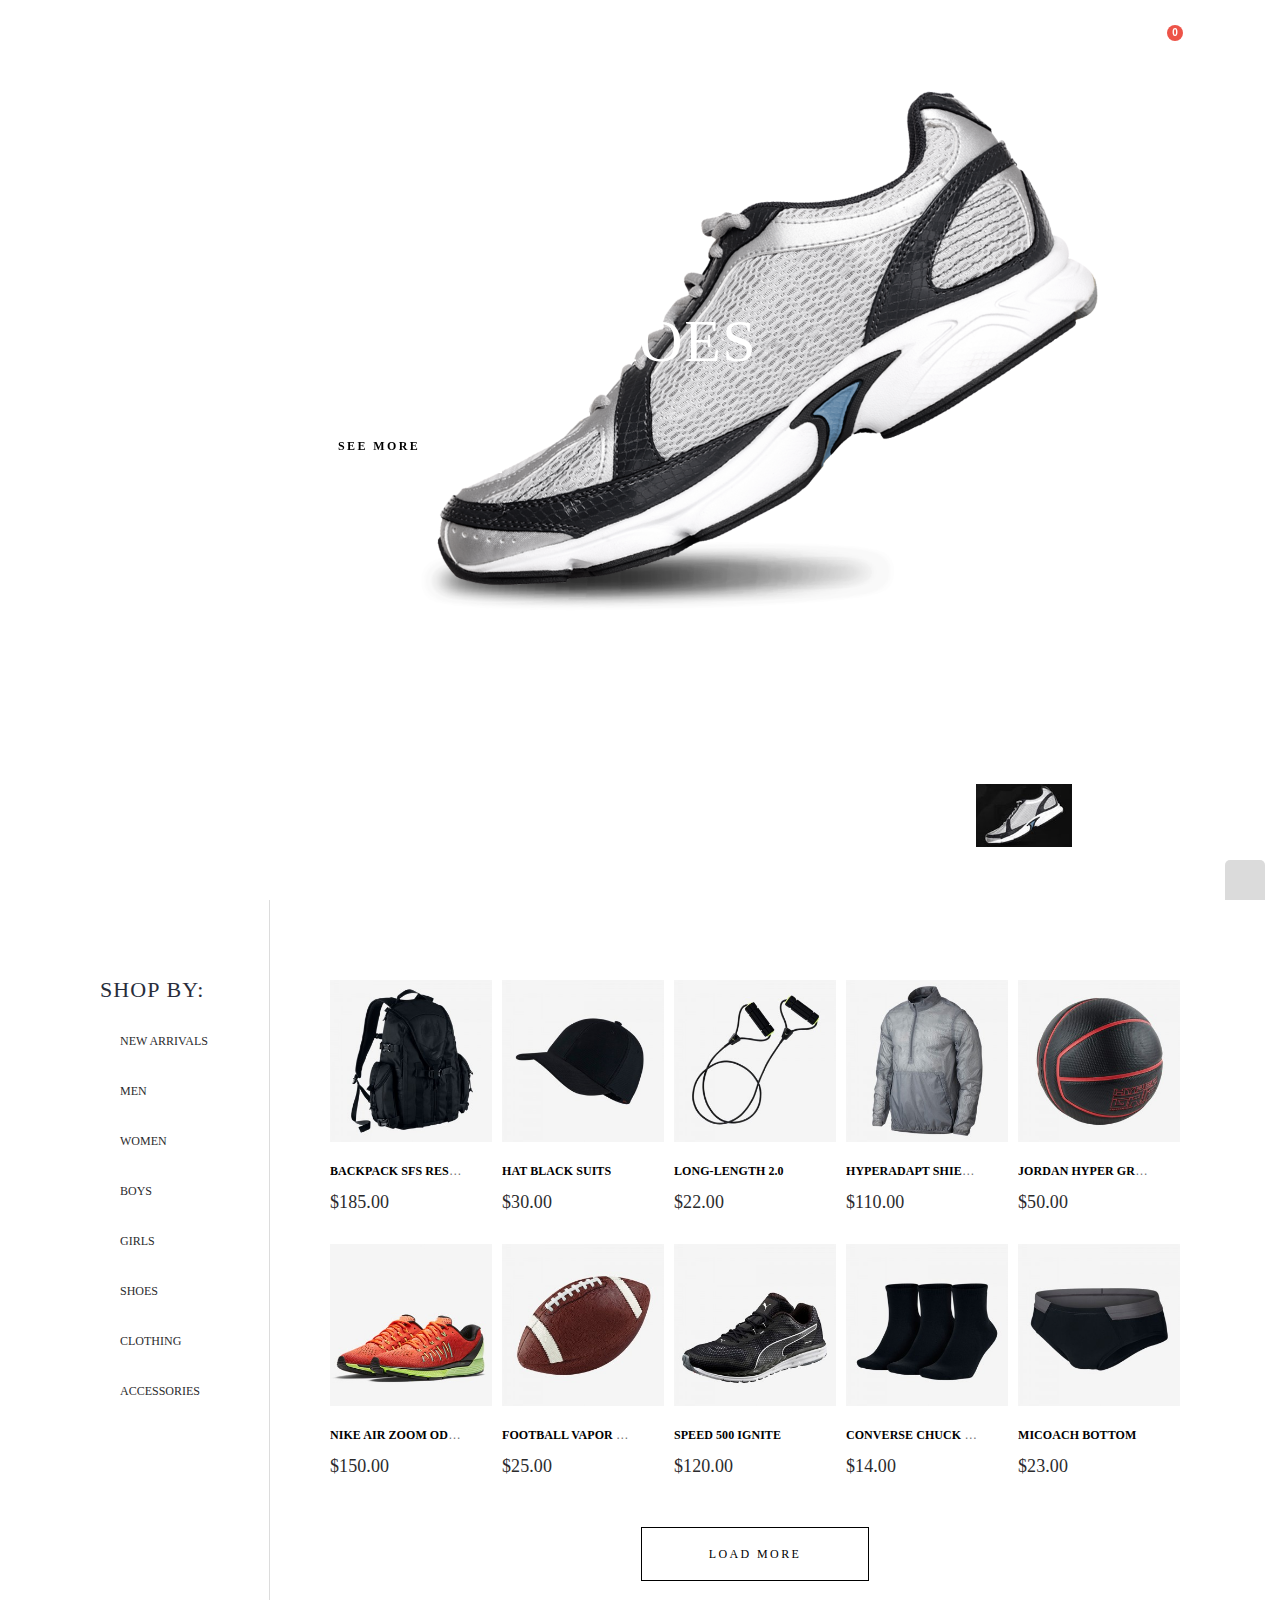
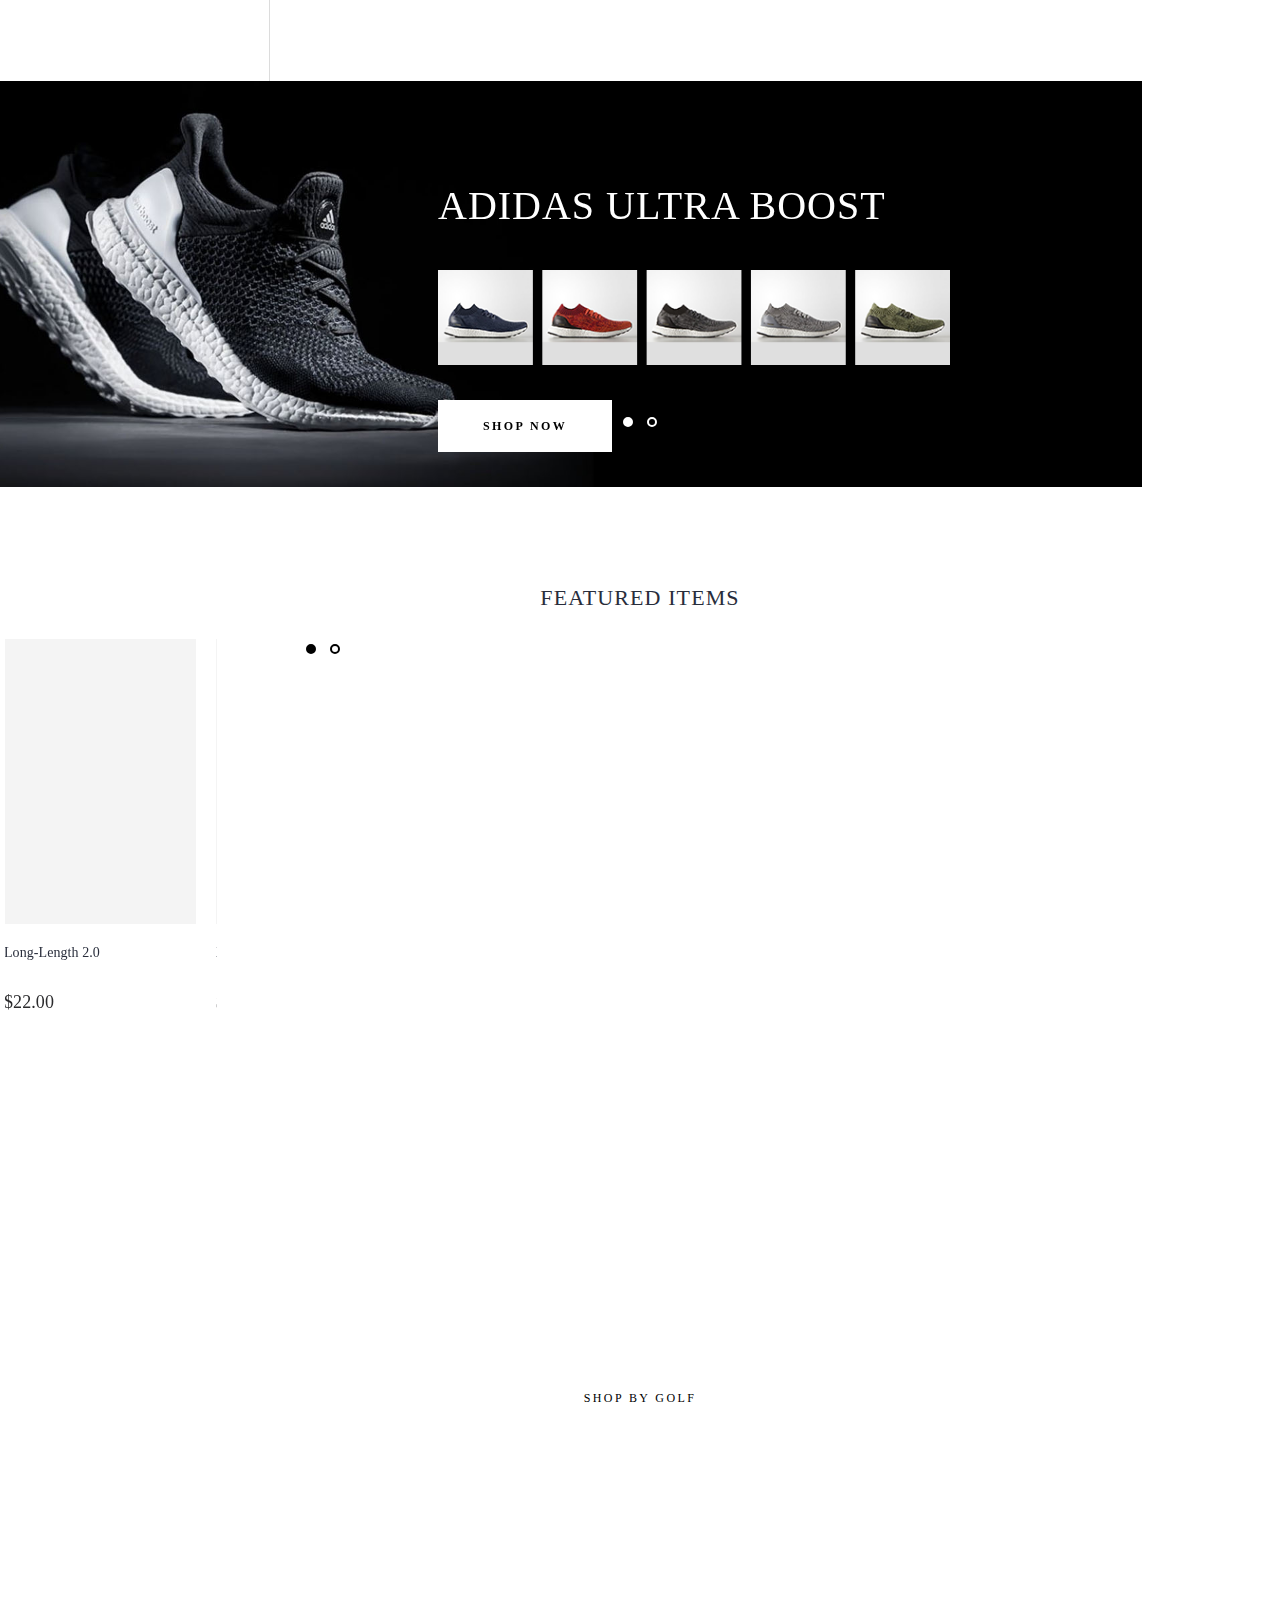
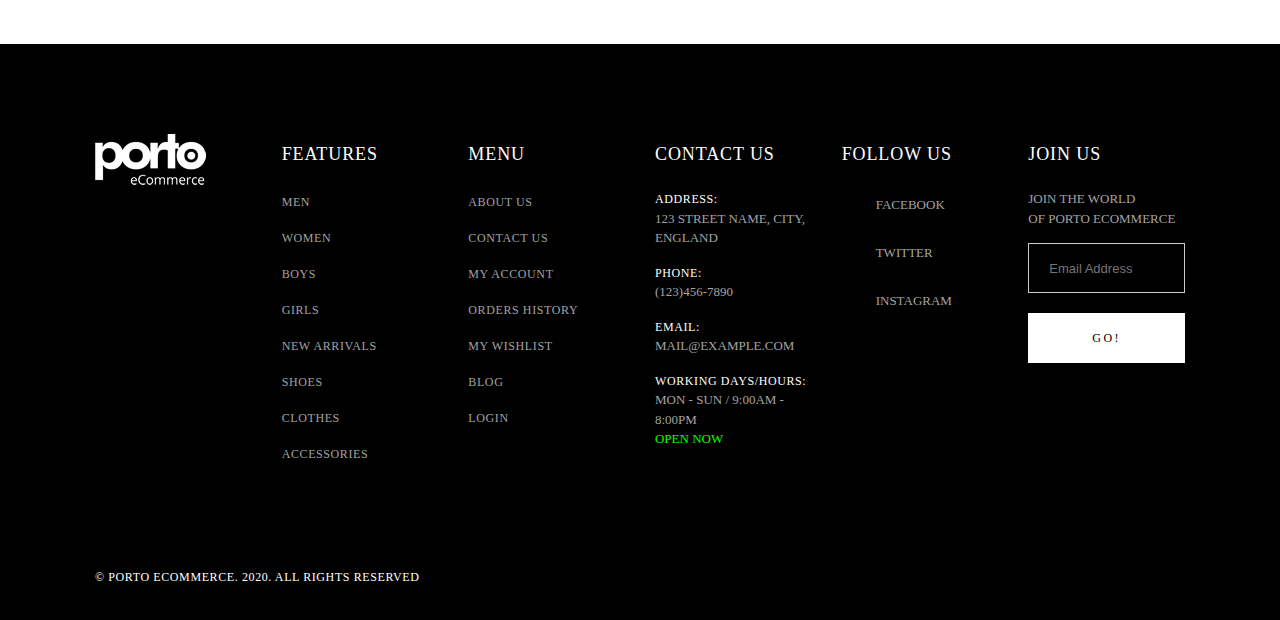
<file: images/Porto - Homepage 20.html>
<!DOCTYPE html>
<!-- saved from url=(0061)https://www.portotheme.com/magento/porto/index.php/demo20_en/ -->
<html lang="en" class=""><head><meta http-equiv="Content-Type" content="text/html; charset=UTF-8">

<title>Porto - Homepage 20</title>
<meta name="description" content="Default Description">
<meta name="keywords" content="Magento, Varien, E-commerce">
<meta name="robots" content="INDEX,FOLLOW">
	
<meta name="viewport" content="width=device-width, initial-scale=1.0">
<link rel="icon" href="https://www.portotheme.com/magento/porto/skin/frontend/smartwave/porto/favicon.ico" type="image/x-icon">
<link rel="shortcut icon" href="https://www.portotheme.com/magento/porto/skin/frontend/smartwave/porto/favicon.ico" type="image/x-icon">

<link rel="stylesheet" href="./Porto - Homepage 20_files/css" type="text/css" media="screen">
<link href="./Porto - Homepage 20_files/css(1)" rel="stylesheet">
<link rel="stylesheet" type="text/css" href="./Porto - Homepage 20_files/f88342096cf89fd57d043d509d14e567.css">
<link rel="stylesheet" type="text/css" href="./Porto - Homepage 20_files/64bc4929076d08c98aa0a94637ec8676.css" media="all">
<link rel="stylesheet" type="text/css" href="./Porto - Homepage 20_files/9c353ad7c3c57ca26c5f27068d2cafe5.css" media="print">
<script type="text/javascript" src="./Porto - Homepage 20_files/60e28cc1b11a9ddd667997f00c23384e.js.download"></script>
<!--[if gt IE 7]>
<link rel="stylesheet" type="text/css" href="https://www.portotheme.com/magento/porto/media/css_secure/ee45c18d16f53a02d10b1503b98e8963.css" media="all" />
<![endif]-->
<!--[if lt IE 7]>
<script type="text/javascript" src="https://www.portotheme.com/magento/porto/media/js/d1978c12d96f191206b23bbb1480c58f.js"></script>
<![endif]-->
<!--[if lt IE 9]>
<script type="text/javascript" src="https://www.portotheme.com/magento/porto/media/js/fd99b9a1302e0a8a7bb0e01e72d4cb1a.js"></script>
<![endif]-->

<script type="text/javascript">
//<![CDATA[
Mage.Cookies.path     = '/magento/porto';
Mage.Cookies.domain   = '.www.portotheme.com';
//]]>
</script>

<script type="text/javascript">
//<![CDATA[
optionalZipCountries = ["HK","IE","MO","PA"];
//]]>
</script>
<script type="text/javascript">
//<![CDATA[
	if (typeof EM == 'undefined') EM = {};
	EM.Quickview = {
		QS_FRM_WIDTH    :"1000",
		QS_FRM_HEIGHT   : "730"
	};
//]]	
</script> <script type="text/javascript">//<![CDATA[
        var Translator = new Translate([]);
        //]]></script><script type="text/javascript">
//<![CDATA[
if (typeof dailydealTimeCountersCategory == 'undefined') {
	var dailydealTimeCountersCategory = new Array();
	var i = 0;
}
//]]>
</script>
<!--Porto Magento Theme: v3.2.2--><style type="text/css">.fancybox-margin{margin-right:17px;}</style></head><body data-new-gr-c-s-check-loaded="14.987.0" data-gr-ext-installed=""></body>
<body class=" cms-index-index full-width cms-porto-home-20">
<div class="wrapper">
        <noscript>
        <div class="global-site-notice noscript">
            <div class="notice-inner">
                <p>
                    <strong>JavaScript seems to be disabled in your browser.</strong><br />
                    You must have JavaScript enabled in your browser to utilize the functionality of this website.                </p>
            </div>
        </div>
    </noscript>
    <div class="page">
                <div class="header-container type16 header-newskin">
    <div class="header container">
                <h1 class="logo"><strong>Magento Commerce</strong><a href="https://www.portotheme.com/magento/porto/index.php/demo20_en/" title="Magento Commerce" class="logo"><img src="./Porto - Homepage 20_files/logo_white_new.png" alt="Magento Commerce"></a></h1>
                <div class="cart-area">
            <div class="menu-area">
                <div class="menu-icon"><a href="javascript:void(0)" title="Menu">Shop</a></div>
                <a href="javascript:void(0)" class="shop-menu">Shop</a>
                <div class="header-wrapper">
<div class="main-nav">
    <div class="container">            
        <div class="menu-wrapper">
            <div class="menu-all-pages-container">
                <ul class="menu">
                    









<li class="">
	<a href="https://www.portotheme.com/magento/porto/index.php/demo20_en/"><span>Home</span></a>
</li>
<li class="menu-item menu-item-has-children menu-parent-item ">
	<a href="https://www.portotheme.com/magento/porto/index.php/demo20_en/new-arrivals.html/"><span>Categories</span></a>
	<div class="nav-sublist-dropdown" style="display: none; list-style: none;">
		<div class="container">
			<ul>
				<li class="menu-item menu-item-has-children menu-parent-item" style="list-style: none;">
					<a class="level1" href="javascript:void(0)" style="pointer-events: none;"><span>Variations 1</span></a>
					<div class="nav-sublist level1">
						<ul>
							<li class="menu-item " style="list-style: none;">
								<a class="level2" href="https://www.portotheme.com/magento/porto/index.php/demo5_en/electronics.html"><span>Fullwidth Banner</span></a>
							</li>
							<li class="menu-item " style="list-style: none;">
								<a class="level2" href="https://www.portotheme.com/magento/porto/index.php/demo5_old_en/fashion.html"><span>Boxed Slider Banner</span></a>
							</li>
							<li class="menu-item " style="list-style: none;">
								<a class="level2" href="https://www.portotheme.com/magento/porto/index.php/demo5_en/fashion.html"><span>Boxed Image Banner</span></a>
							</li>
							<li class="menu-item " style="list-style: none;">
								<a class="level2" href="https://www.portotheme.com/magento/porto/index.php/demo5_en/fashion.html"><span>Left Sidebar</span></a>
							</li>
							<li class="menu-item " style="list-style: none;">
								<a class="level2" href="https://www.portotheme.com/magento/porto/index.php/demo11_en/electronics/cameras.html"><span>Right Sidebar</span></a>
							</li>
							<li class="menu-item " style="list-style: none;">
								<a class="level2" href="https://www.portotheme.com/magento/porto/index.php/demo17_en/fashion.html"><span>Product Flex Grid</span></a>
							</li>
							<li class="menu-item " style="list-style: none;">
								<a class="level2" href="https://www.portotheme.com/magento/porto/index.php/demo20_en/porto-product-list-types/"><span>Product List Item Types</span></a>
							</li>
						</ul>
					</div>
				</li>
				<li class="menu-item menu-item-has-children menu-parent-item" style="list-style: none;">
					<a class="level1" href="javascript:void(0)" style="pointer-events: none;"><span>Variations 2</span></a>
					<div class="nav-sublist level1">
						<ul>
							<li class="menu-item " style="list-style: none;">
								<a class="level2" href="https://www.portotheme.com/magento/porto/index.php/demo5_en/fashion.html"><span>Ajax Infinite Scroll</span><span class="cat-label cat-label-label1">New</span></a>
							</li>
							<li class="menu-item " style="list-style: none;">
								<a class="level2" href="https://www.portotheme.com/magento/porto/index.php/demo14_en/fashion.html"><span>3 Columns Products</span></a>
							</li>
							<li class="menu-item " style="list-style: none;">
								<a class="level2" href="https://www.portotheme.com/magento/porto/index.php/demo5_en/fashion.html"><span>4 Columns Products</span></a>
							</li>
							<li class="menu-item " style="list-style: none;">
								<a class="level2" href="https://www.portotheme.com/magento/porto/index.php/demo13_en/fashion.html"><span>5 Columns Products</span></a>
							</li>
							<li class="menu-item " style="list-style: none;">
								<a class="level2" href="https://www.portotheme.com/magento/porto/index.php/demo16_en/fashion.html"><span>6 Columns Products</span></a>
							</li>
							<li class="menu-item " style="list-style: none;">
								<a class="level2" href="https://www.portotheme.com/magento/porto/index.php/demo13_old_en/fashion.html"><span>7 Columns Products</span></a>
							</li>
							<li class="menu-item " style="list-style: none;">
								<a class="level2" href="https://www.portotheme.com/magento/porto/index.php/demo13_old_en/electronics.html"><span>8 Columns Products</span></a>
							</li>
						</ul>
					</div>
				</li>
			</ul>
		</div>
	</div>
</li>
<li class="menu-item menu-item-has-children menu-parent-item ">
	<a href="https://www.portotheme.com/magento/porto/index.php/demo20_en/product-type-default.html/"><span>Products</span></a>
	<div class="nav-sublist-dropdown" style="display: none; list-style: none;">
		<div class="container">
			<ul>
				<li class="menu-item menu-item-has-children menu-parent-item" style="list-style: none;">
					<a class="level1" href="javascript:void(0)" style="pointer-events: none;"><span>Variations</span></a>
					<div class="nav-sublist level1">
						<ul>
							<li class="menu-item " style="list-style: none;">
								<a class="level2" href="https://www.portotheme.com/magento/porto/index.php/demo5_en/reason-logo-snapback.html"><span>Horizontal Thumbnails</span></a>
							</li>
							<li class="menu-item " style="list-style: none;">
								<a class="level2" href="https://www.portotheme.com/magento/porto/index.php/demo4_en/silver-porto-headset.html"><span>Vertical Thumbnails</span></a>
							</li>
							<li class="menu-item " style="list-style: none;">
								<a class="level2" href="https://www.portotheme.com/magento/porto/index.php/demo5_en/reason-logo-snapback.html"><span>Inner Zoom</span></a>
							</li>
							<li class="menu-item " style="list-style: none;">
								<a class="level2" href="https://www.portotheme.com/magento/porto/index.php/demo6_en/reason-logo-snapback.html"><span>Right Side Zoom</span></a>
							</li>
							<li class="menu-item " style="list-style: none;">
								<a class="level2" href="https://www.portotheme.com/magento/porto/index.php/demo10_en/fashion/matte-browline-sunglasses.html"><span>Addtocart Sticky</span></a>
							</li>
							<li class="menu-item " style="list-style: none;">
								<a class="level2" href="https://www.portotheme.com/magento/porto/index.php/demo4_en/silver-porto-headset.html"><span>Vertical Tabs</span></a>
							</li>
							<li class="menu-item " style="list-style: none;">
								<a class="level2" href="https://www.portotheme.com/magento/porto/index.php/demo9_en/fashion/men-sports-watch-m.html"><span>Accordion Tabs</span></a>
							</li>
						</ul>
					</div>
				</li>
				<li class="menu-item menu-item-has-children menu-parent-item" style="list-style: none;">
					<a class="level1" href="javascript:void(0)" style="pointer-events: none;"><span>Variations</span></a>
					<div class="nav-sublist level1">
						<ul>
							<li class="menu-item " style="list-style: none;">
								<a class="level2" href="https://www.portotheme.com/magento/porto/index.php/demo5_en/porto-evolution-headset-fullwidth.html"><span>Moved Tabs</span></a>
							</li>
							<li class="menu-item " style="list-style: none;">
								<a class="level2" href="https://www.portotheme.com/magento/porto/index.php/demo8_en/product-type-fullwidth.html"><span>Sticky Tabs</span></a>
							</li>
							<li class="menu-item " style="list-style: none;">
								<a class="level2" href="https://www.portotheme.com/magento/porto/index.php/demo20_en/classic-sunglasses.html/"><span>Simple Product</span></a>
							</li>
							<li class="menu-item " style="list-style: none;">
								<a class="level2" href="https://www.portotheme.com/magento/porto/index.php/demo20_en/faux-leather-high-top-sneakers.html/"><span>Configurable Product</span></a>
							</li>
							<li class="menu-item " style="list-style: none;">
								<a class="level2" href="https://www.portotheme.com/magento/porto/index.php/demo20_en/seiko-bundle.html/"><span>Bundle Product</span></a>
							</li>
							<li class="menu-item " style="list-style: none;">
								<a class="level2" href="https://www.portotheme.com/magento/porto/index.php/demo20_en/women-jewellery.html/"><span>Grouped Product</span></a>
							</li>
							<li class="menu-item " style="list-style: none;">
								<a class="level2" href="https://www.portotheme.com/magento/porto/index.php/demo20_en/sample-downloadable.html/"><span>Downloadable Product</span></a>
							</li>
						</ul>
					</div>
				</li>
				<li class="menu-item menu-item-has-children menu-parent-item" style="list-style: none;">
					<a class="level1" href="javascript:void(0)" style="pointer-events: none;"><span>Page Layout Types</span></a>
					<div class="nav-sublist level1">
						<ul>
							<li class="menu-item " style="list-style: none;">
								<a class="level2" href="https://www.portotheme.com/magento/porto/index.php/demo20_en/product-type-default.html/"><span>Default Layout</span></a>
							</li>
							<li class="menu-item " style="list-style: none;">
								<a class="level2" href="https://www.portotheme.com/magento/porto/index.php/demo20_en/product-type-carousel.html/"><span>Extended Layout</span><span class="cat-label cat-label-label1">New</span></a>
							</li>
							<li class="menu-item " style="list-style: none;">
								<a class="level2" href="https://www.portotheme.com/magento/porto/index.php/demo20_en/product-type-fullwidth.html/"><span>Full Width Layout</span><span class="cat-label cat-label-label1">New</span></a>
							</li>
							<li class="menu-item " style="list-style: none;">
								<a class="level2" href="https://www.portotheme.com/magento/porto/index.php/demo20_en/product-type-grid.html/"><span>Grid Images Layout</span><span class="cat-label cat-label-label1">New</span></a>
							</li>
							<li class="menu-item " style="list-style: none;">
								<a class="level2" href="https://www.portotheme.com/magento/porto/index.php/demo20_en/product-type-sticky-left-right.html/"><span>Sticky Both Side Info</span><span class="cat-label cat-label-label1">New</span></a>
							</li>
							<li class="menu-item " style="list-style: none;">
								<a class="level2" href="https://www.portotheme.com/magento/porto/index.php/demo20_en/product-type-sticky-right.html/"><span>Sticky Right Side Info</span><span class="cat-label cat-label-label1">New</span></a>
							</li>
							<li class="menu-item " style="list-style: none;">
								<a class="level2" href="https://www.portotheme.com/magento/porto/index.php/demo20_en/product-type-wide-grid.html/"><span>Wide Grid Layout</span><span class="cat-label cat-label-label1">New</span></a>
							</li>
						</ul>
					</div>
				</li>
			</ul>
		</div>
	</div>
</li>
<li class="menu-item menu-item-has-children menu-parent-item ">
	<a href="javascript:void(0)"><span>Pages</span></a>
	<div class="nav-sublist-dropdown" style="display: none;">
		<div class="container">
			<ul>
				<li class="menu-item" style="list-style: none;">
					<a class="level1" href="https://www.portotheme.com/magento/porto/index.php/demo20_en/about-porto/"><span>About Us</span></a>
				</li>
				<li class="menu-item" style="list-style: none;">
					<a class="level1" href="https://www.portotheme.com/magento/porto/index.php/demo20_en/contacts/"><span>Contact Us</span></a>
				</li>
				<li class="menu-item" style="list-style: none;">
					<a class="level1" href="https://www.portotheme.com/magento/porto/index.php/demo20_en/blog/"><span>Blog</span></a>
				</li>
				<li class="menu-item" style="list-style: none;">
					<a class="level1" href="https://www.portotheme.com/magento/porto/index.php/demo20_en/blog/post-format-image-gallery-2/"><span>Post</span></a>
				</li>
				<li class="menu-item" style="list-style: none;">
					<a class="level1" href="https://www.portotheme.com/magento/porto/index.php/demo20_en/checkout/cart/"><span>Shopping Cart</span></a>
				</li>
				<li class="menu-item" style="list-style: none;">
					<a class="level1" href="https://www.portotheme.com/magento/porto/index.php/demo20_en/checkout/"><span>Checkout</span></a>
				</li>
				<li class="menu-item" style="list-style: none;">
					<a class="level1" href="https://www.portotheme.com/magento/porto/index.php/demo20_en/customer/account/"><span>My Account</span></a>
				</li>
			</ul>
		</div>
	</div>
</li>
<li class="menu-item menu-item-has-children menu-parent-item ">
	<a href="javascript:void(0)">Features</a>
	<div class="nav-sublist-dropdown" style="display: none;">
		<div class="container">
			<ul>
				<li class="menu-item" style="list-style: none;">
					<a class="level1" href="https://www.portotheme.com/magento/porto/index.php/demo20_en/porto-header-types/"><span>Header Types</span></a>
				</li>
				<li class="menu-item" style="list-style: none;">
					<a class="level1" href="https://www.portotheme.com/magento/porto/index.php/demo20_en/porto-footer-types/"><span>Footer Types</span></a>
				</li>
			</ul>
		</div>
	</div>
</li>
<li class="fl-right">
	<a href="https://www.portotheme.com/magento/porto/index.php/demo20_en/dailydeal/">Special Offer!</a>
</li>
<li class="fl-right">
	<a href="https://1.envato.market/j61Ob">Buy Porto!</a>
</li>
                </ul>
            </div>
        </div>
    </div>
</div>

</div>

<script type="text/javascript">
var SW_MENU_POPUP_WIDTH = 0;
jQuery(function($){
    $(document).ready(function(){
        $('.main-nav .menu').et_menu({
            type: "default",
            delayTime: 0        });
    });
});
</script>            </div>
            <div class="top-links-area">
                <div class="top-links-icon"><a href="javascript:void(0)">links</a></div>
                <ul class="links">
                        <li class="first"><a href="https://www.portotheme.com/magento/porto/index.php/demo20_en/customer/account/" title="My Account">My Account</a></li>
                                <li><a href="https://www.portotheme.com/magento/porto/index.php/demo20_en/dailydeal/" title="Daily deal">Daily deal</a></li>
                                <li><a href="https://www.portotheme.com/magento/porto/index.php/demo20_en/wishlist/" title="My Wishlist">My Wishlist</a></li>
                                <li><a href="https://www.portotheme.com/magento/porto/index.php/demo20_en/blog/" title="Blog">Blog</a></li>
                                <li class=" last"><a href="https://www.portotheme.com/magento/porto/index.php/demo20_en/customer/account/login/" title="Log In">Log In</a></li>
            </ul>
                <div class="custom-block"><span><i class="icon-phone"></i>123.457.9012</span></div>            </div>
            <div class="switcher-area">
                                <div class="form-currency top-select">
    <span class="selectbox" style="display:inline-block;position:relative"><div class="select" style="float:left;position:relative;z-index:10000"><div class="text">
            USD        </div><b class="trigger"><i class="icon-angle-down"></i></b></div><div class="dropdown" style="position: absolute; z-index: 9999; overflow: hidden auto; list-style: none; top: 26px; display: none; width: 54px;"><ul><li><a href="https://www.portotheme.com/magento/porto/index.php/demo20_en/directory/currency/switch/currency/EUR/uenc/aHR0cHM6Ly93d3cucG9ydG90aGVtZS5jb20vbWFnZW50by9wb3J0by9pbmRleC5waHAvZGVtbzIwX2VuLw,,/">
            EUR        </a></li><li class="selected sel"><a>
            USD        </a></li></ul></div></span><select id="select-currency" name="currency" title="Select Your Currency" onchange="setLocation(this.value)" style="position: absolute; top: -9999px;">
            <option value="https://www.portotheme.com/magento/porto/index.php/demo20_en/directory/currency/switch/currency/EUR/uenc/aHR0cHM6Ly93d3cucG9ydG90aGVtZS5jb20vbWFnZW50by9wb3J0by9pbmRleC5waHAvZGVtbzIwX2VuLw,,/">
            EUR        </option>
            <option value="https://www.portotheme.com/magento/porto/index.php/demo20_en/directory/currency/switch/currency/USD/uenc/aHR0cHM6Ly93d3cucG9ydG90aGVtZS5jb20vbWFnZW50by9wb3J0by9pbmRleC5waHAvZGVtbzIwX2VuLw,,/" selected="selected">
            USD        </option>
        </select>
    <script type="text/javascript">
        (function($){
            $("#select-currency").selectbox();
        })(jQuery);
    </script>
</div>
                <div class="form-language top-select">
    <span class="selectbox" style="display:inline-block;position:relative"><div class="select" style="float:left;position:relative;z-index:10000"><div class="text">English</div><b class="trigger"><i class="icon-angle-down"></i></b></div><div class="dropdown" style="position: absolute; z-index: 9999; overflow: hidden auto; list-style: none; top: 26px; display: none; width: 77px;"><ul><li class="selected sel"><a>English</a></li><li><a href="https://www.portotheme.com/magento/porto/index.php/demo20_en/">French</a></li></ul></div></span><select id="select-language" title="Your Language" onchange="window.location.href=this.value" style="width: auto; position: absolute; top: -9999px;">
                    <option value="https://www.portotheme.com/magento/porto/index.php/demo20_en/?___from_store=demo20_en" selected="selected">English</option>
                <option value="https://www.portotheme.com/magento/porto/index.php/demo20_en/">French</option>
        </select>
    <script type="text/javascript">
        (function($){
            $("#select-language").selectbox();
        })(jQuery);
    </script>
</div>
                <div class="search-area">
                    <a href="javascript:void(0)" class="search-icon"><i class="icon-search"></i></a>
                    <form id="search_mini_form" action="https://www.portotheme.com/magento/porto/index.php/demo20_en/catalogsearch/result/" method="get">
    <div class="form-search no-padding">
        <label for="search">Search:</label>
                <input id="search" type="text" name="q" class="input-text" autocomplete="off">
                <button type="submit" title="Search" class="button"><i class="icon-search"></i></button>
        <div id="search_autocomplete" class="search-autocomplete" style="display: none;"></div>
        <div class="clearer"></div>
    </div>
</form>
<script type="text/javascript">
//<![CDATA[
    var searchForm = new Varien.searchForm('search_mini_form', 'search', 'Search...');
    searchForm.initAutocomplete('https://www.portotheme.com/magento/porto/index.php/demo20_en/catalogsearch/ajax/suggest/', 'search_autocomplete');
//]]>
</script>
                </div>
                <div class="shoppingcart-area">
                                        <div class="mini-cart">
                    <a href="javascript:void(0)" class="mybag-link"><span class="minicart-label">Cart</span><i class="icon-mini-cart"></i><span class="cart-info"><span class="cart-qty">0</span><span>Item(s)</span></span></a>
        <div class="topCartContent block-content theme-border-color">
            <div class="inner-wrapper">                                                                    <p class="cart-empty">
                        You have no items in your shopping cart.                    </p>
                            </div>
        </div>
<script type="text/javascript">
    jQuery(function($){
        $('.mini-cart').mouseover(function(e){
            $(this).children('.topCartContent').fadeIn(200);
            return false;
        }).mouseleave(function(e){
            $(this).children('.topCartContent').fadeOut(200);
            return false;
        });
    });
</script>
</div>                </div>
            </div>
        </div>
            </div>
</div>
<div class="mobile-nav side-block container">
    <span class="close-sidebar-menu"><i class="icon-cancel"></i></span>
    <div class="menu-all-pages-container">
        <ul class="menu sw-mobile-menu">
                    









<li class="menu-item">
	<a href="https://www.portotheme.com/magento/porto/index.php/demo20_en/"><span>Home</span></a>
</li>
<li class="menu-item menu-item-has-children menu-parent-item"><span class="open-child">(open)</span>
	<a href="https://www.portotheme.com/magento/porto/index.php/demo20_en/fashion.html/"><span>Categories</span></a>
	<ul>
		<li class="menu-item " style="list-style: none;">
			<a class="level2" href="https://www.portotheme.com/magento/porto/index.php/demo5_en/electronics.html"><span>Fullwidth Banner</span></a>
		</li>
		<li class="menu-item " style="list-style: none;">
			<a class="level2" href="https://www.portotheme.com/magento/porto/index.php/demo5_old_en/fashion.html"><span>Boxed Slider Banner</span></a>
		</li>
		<li class="menu-item " style="list-style: none;">
			<a class="level2" href="https://www.portotheme.com/magento/porto/index.php/demo5_en/fashion.html"><span>Boxed Image Banner</span></a>
		</li>
		<li class="menu-item " style="list-style: none;">
			<a class="level2" href="https://www.portotheme.com/magento/porto/index.php/demo5_en/fashion.html"><span>Left Sidebar</span></a>
		</li>
		<li class="menu-item " style="list-style: none;">
			<a class="level2" href="https://www.portotheme.com/magento/porto/index.php/demo11_en/electronics/cameras.html"><span>Right Sidebar</span></a>
		</li>
		<li class="menu-item " style="list-style: none;">
			<a class="level2" href="https://www.portotheme.com/magento/porto/index.php/demo17_en/fashion.html"><span>Product Flex Grid</span></a>
		</li>
		<li class="menu-item " style="list-style: none;">
			<a class="level2" href="https://www.portotheme.com/magento/porto/index.php/demo20_en/porto-product-list-types/"><span>Product List Item Types</span></a>
		</li>
		<li class="menu-item " style="list-style: none;">
			<a class="level2" href="https://www.portotheme.com/magento/porto/index.php/demo5_en/fashion.html"><span>Ajax Infinite Scroll</span><span class="cat-label cat-label-label1">New</span></a>
		</li>
		<li class="menu-item " style="list-style: none;">
			<a class="level2" href="https://www.portotheme.com/magento/porto/index.php/demo14_en/fashion.html"><span>3 Columns Products</span></a>
		</li>
		<li class="menu-item " style="list-style: none;">
			<a class="level2" href="https://www.portotheme.com/magento/porto/index.php/demo5_en/fashion.html"><span>4 Columns Products</span></a>
		</li>
		<li class="menu-item " style="list-style: none;">
			<a class="level2" href="https://www.portotheme.com/magento/porto/index.php/demo13_en/fashion.html"><span>5 Columns Products</span></a>
		</li>
		<li class="menu-item " style="list-style: none;">
			<a class="level2" href="https://www.portotheme.com/magento/porto/index.php/demo16_en/fashion.html"><span>6 Columns Products</span></a>
		</li>
		<li class="menu-item " style="list-style: none;">
			<a class="level2" href="https://www.portotheme.com/magento/porto/index.php/demo13_old_en/fashion.html"><span>7 Columns Products</span></a>
		</li>
		<li class="menu-item " style="list-style: none;">
			<a class="level2" href="https://www.portotheme.com/magento/porto/index.php/demo13_old_en/electronics.html"><span>8 Columns Products</span></a>
		</li>
	</ul>
</li>
<li class="menu-item menu-item-has-children menu-parent-item"><span class="open-child">(open)</span>
	<a href="https://www.portotheme.com/magento/porto/index.php/demo20_en/product-type-default.html/"><span>Products</span></a>
	<ul>
		<li class="menu-item menu-item-has-children menu-parent-item" style="list-style: none;"><span class="open-child">(open)</span>
			<a class="level1" href="javascript:void(0)"><span>Variations</span></a>
			<ul>
				<li class="menu-item " style="list-style: none;">
					<a class="level2" href="https://www.portotheme.com/magento/porto/index.php/demo5_en/reason-logo-snapback.html"><span>Horizontal Thumbnails</span></a>
				</li>
				<li class="menu-item " style="list-style: none;">
					<a class="level2" href="https://www.portotheme.com/magento/porto/index.php/demo4_en/silver-porto-headset.html"><span>Vertical Thumbnails</span></a>
				</li>
				<li class="menu-item " style="list-style: none;">
					<a class="level2" href="https://www.portotheme.com/magento/porto/index.php/demo5_en/reason-logo-snapback.html"><span>Inner Zoom</span></a>
				</li>
				<li class="menu-item " style="list-style: none;">
					<a class="level2" href="https://www.portotheme.com/magento/porto/index.php/demo6_en/reason-logo-snapback.html"><span>Right Side Zoom</span></a>
				</li>
				<li class="menu-item " style="list-style: none;">
					<a class="level2" href="https://www.portotheme.com/magento/porto/index.php/demo10_en/fashion/matte-browline-sunglasses.html"><span>Addtocart Sticky</span></a>
				</li>
				<li class="menu-item " style="list-style: none;">
					<a class="level2" href="https://www.portotheme.com/magento/porto/index.php/demo4_en/silver-porto-headset.html"><span>Vertical Tabs</span></a>
				</li>
				<li class="menu-item " style="list-style: none;">
					<a class="level2" href="https://www.portotheme.com/magento/porto/index.php/demo9_en/fashion/men-sports-watch-m.html"><span>Accordion Tabs</span></a>
				</li>
			</ul>
		</li>
		<li class="menu-item menu-item-has-children menu-parent-item" style="list-style: none;"><span class="open-child">(open)</span>
			<a class="level1" href="javascript:void(0)"><span>Variations</span></a>
			<ul>
				<li class="menu-item " style="list-style: none;">
					<a class="level2" href="https://www.portotheme.com/magento/porto/index.php/demo5_en/porto-evolution-headset-fullwidth.html"><span>Moved Tabs</span></a>
				</li>
				<li class="menu-item " style="list-style: none;">
					<a class="level2" href="https://www.portotheme.com/magento/porto/index.php/demo8_en/product-type-fullwidth.html"><span>Sticky Tabs</span></a>
				</li>
				<li class="menu-item " style="list-style: none;">
					<a class="level2" href="https://www.portotheme.com/magento/porto/index.php/demo20_en/classic-sunglasses.html/"><span>Simple Product</span></a>
				</li>
				<li class="menu-item " style="list-style: none;">
					<a class="level2" href="https://www.portotheme.com/magento/porto/index.php/demo20_en/faux-leather-high-top-sneakers.html/"><span>Configurable Product</span></a>
				</li>
				<li class="menu-item " style="list-style: none;">
					<a class="level2" href="https://www.portotheme.com/magento/porto/index.php/demo20_en/seiko-bundle.html/"><span>Bundle Product</span></a>
				</li>
				<li class="menu-item " style="list-style: none;">
					<a class="level2" href="https://www.portotheme.com/magento/porto/index.php/demo20_en/women-jewellery.html/"><span>Grouped Product</span></a>
				</li>
				<li class="menu-item " style="list-style: none;">
					<a class="level2" href="https://www.portotheme.com/magento/porto/index.php/demo20_en/sample-downloadable.html/"><span>Downloadable Product</span></a>
				</li>
			</ul>
		</li>
		<li class="menu-item menu-item-has-children menu-parent-item" style="list-style: none;"><span class="open-child">(open)</span>
			<a class="level1" href="javascript:void(0)"><span>Product Layout Types</span></a>
			<ul>
				<li class="menu-item " style="list-style: none;">
					<a class="level2" href="https://www.portotheme.com/magento/porto/index.php/demo20_en/product-type-default.html/"><span>Default Layout</span></a>
				</li>
				<li class="menu-item " style="list-style: none;">
					<a class="level2" href="https://www.portotheme.com/magento/porto/index.php/demo20_en/product-type-carousel.html/"><span>Extended Layout</span><span class="cat-label cat-label-label1">New</span></a>
				</li>
				<li class="menu-item " style="list-style: none;">
					<a class="level2" href="https://www.portotheme.com/magento/porto/index.php/demo20_en/product-type-fullwidth.html/"><span>Full Width Layout</span><span class="cat-label cat-label-label1">New</span></a>
				</li>
				<li class="menu-item " style="list-style: none;">
					<a class="level2" href="https://www.portotheme.com/magento/porto/index.php/demo20_en/product-type-grid.html/"><span>Grid Images Layout</span><span class="cat-label cat-label-label1">New</span></a>
				</li>
				<li class="menu-item " style="list-style: none;">
					<a class="level2" href="https://www.portotheme.com/magento/porto/index.php/demo20_en/product-type-sticky-left-right.html/"><span>Sticky Both Side Info</span><span class="cat-label cat-label-label1">New</span></a>
				</li>
				<li class="menu-item " style="list-style: none;">
					<a class="level2" href="https://www.portotheme.com/magento/porto/index.php/demo20_en/product-type-sticky-right.html/"><span>Sticky Right Side Info</span><span class="cat-label cat-label-label1">New</span></a>
				</li>
				<li class="menu-item " style="list-style: none;">
					<a class="level2" href="https://www.portotheme.com/magento/porto/index.php/demo20_en/product-type-wide-grid.html/"><span>Wide Grid Layout</span><span class="cat-label cat-label-label1">New</span></a>
				</li>
			</ul>
		</li>
	</ul>
</li>
<li class="menu-item menu-item-has-children menu-parent-item "><span class="open-child">(open)</span>
	<a href="javascript:void(0)"><span>Pages</span></a>
	<ul>
		<li class="menu-item" style="list-style: none;">
			<a class="level1" href="https://www.portotheme.com/magento/porto/index.php/demo20_en/about-porto/"><span>About Us</span></a>
		</li>
		<li class="menu-item" style="list-style: none;">
			<a class="level1" href="https://www.portotheme.com/magento/porto/index.php/demo20_en/contacts/"><span>Contact Us</span></a>
		</li>
		<li class="menu-item" style="list-style: none;">
			<a class="level1" href="https://www.portotheme.com/magento/porto/index.php/demo20_en/blog/"><span>Blog</span></a>
		</li>
		<li class="menu-item" style="list-style: none;">
			<a class="level1" href="https://www.portotheme.com/magento/porto/index.php/demo20_en/blog/post-format-image-gallery-2/"><span>Post</span></a>
		</li>
		<li class="menu-item" style="list-style: none;">
			<a class="level1" href="https://www.portotheme.com/magento/porto/index.php/demo20_en/checkout/cart/"><span>Shopping Cart</span></a>
		</li>
		<li class="menu-item" style="list-style: none;">
			<a class="level1" href="https://www.portotheme.com/magento/porto/index.php/demo20_en/checkout/"><span>Checkout</span></a>
		</li>
		<li class="menu-item" style="list-style: none;">
			<a class="level1" href="https://www.portotheme.com/magento/porto/index.php/demo20_en/customer/account/"><span>My Account</span></a>
		</li>
	</ul>
</li>
<li class="menu-item menu-item-has-children menu-parent-item "><span class="open-child">(open)</span>
	<a href="javascript:void(0)">Features</a>
	<ul>
		<li class="menu-item" style="list-style: none;">
			<a class="level1" href="https://www.portotheme.com/magento/porto/index.php/demo20_en/porto-header-types/"><span>Header Types</span></a>
		</li>
		<li class="menu-item" style="list-style: none;">
			<a class="level1" href="https://www.portotheme.com/magento/porto/index.php/demo20_en/porto-footer-types/"><span>Footer Types</span></a>
		</li>
	</ul>
</li>
<li class="menu-item">
	<a href="https://www.portotheme.com/magento/porto/index.php/demo20_en/dailydeal/">Special Offer!</a>
</li>
<li class="menu-item">
	<a href="https://1.envato.market/j61Ob">Buy Porto!</a>
</li>                </ul>
    </div>
        <div class="custom-block"><div class="social-icons">
          <a href="https://www.facebook.com/" title="Facebook" target="_blank"><i class="icon-facebook"></i></a>
          <a href="https://twitter.com/" title="Twitter" target="_blank"><i class="icon-twitter"></i></a>
          <a href="https://instagram.com/" title="Linkedin" target="_blank"><i class="icon-instagram"></i></a>
        </div></div></div>
<div class="mobile-nav-overlay close-mobile-nav"></div>
<script type="text/javascript">
</script>        
                <div class="top-container"><div id="slideshow">
<div style="position: relative;">
  <div class="full-screen-slider">
    <div id="banner-slider-demo-20" class="owl-carousel owl-theme owl-banner-carousel" style="opacity: 1; display: block;">
      <div class="owl-wrapper-outer"><div class="owl-wrapper" style="width: 5396px; left: 0px; display: block;"><div class="owl-item" style="width: 1349px;"><div class="item" style="background: url(&quot;https://www.portotheme.com/magento/porto/media/wysiwyg/porto/homepage/slider/20/01n.jpg&quot;) center top / cover no-repeat; position: relative; overflow: hidden; width: 1349px; height: 600px;">
        <ul class="scene" style="width: 100%; position: relative; transform: translate3d(0px, 0px, 0px); transform-style: preserve-3d; backface-visibility: hidden;">
          <li class="layer" data-depth="0.05" style="position: relative; display: block; left: 0px; top: 0px; transform: translate3d(1.80826px, -0.524778px, 0px); transform-style: preserve-3d; backface-visibility: hidden;">
            <img src="./Porto - Homepage 20_files/white-shoes.png" alt="">
          </li>
          <li class="layer" data-depth="0.06" style="position: absolute; display: block; left: 0px; top: 0px; transform: translate3d(2.16991px, -0.629733px, 0px); transform-style: preserve-3d; backface-visibility: hidden;">
            <img src="./Porto - Homepage 20_files/blurflake1.png" style="position:absolute;top:31%;left:46.5%" alt="">
          </li>
          <li class="layer" data-depth="0.07" style="position: absolute; display: block; left: 0px; top: 0px; transform: translate3d(2.53156px, -0.734689px, 0px); transform-style: preserve-3d; backface-visibility: hidden;">
            <img src="./Porto - Homepage 20_files/blurflake2.png" class="animation-spin" style="position:absolute;top:25%;left:66%" alt="">
          </li>
          <li class="layer" data-depth="0.10" style="position: absolute; display: block; left: 0px; top: 0px; transform: translate3d(3.61651px, -1.04956px, 0px); transform-style: preserve-3d; backface-visibility: hidden;">
            <img src="./Porto - Homepage 20_files/blurflake3.png" class="animation-wave" style="position:absolute;top:50%;left:80%" alt="">
          </li>
          <li class="layer" data-depth="0.15" style="position: absolute; display: block; left: 0px; top: 0px; transform: translate3d(5.42477px, -1.57433px, 0px); transform-style: preserve-3d; backface-visibility: hidden;">
            <img src="./Porto - Homepage 20_files/blurflake4.png" style="position:absolute;top:70%;left:55%" alt="">
          </li>
        </ul>
        <div class="content" style="left:20%;top:30%;width:auto;margin:0;padding:0;">
          <p>do it now. run on air</p>
          <h2 style="color: #fff;">Running shoes</h2>
          <a href="https://www.portotheme.com/magento/porto/index.php/demo20_en/#">SEE MORE</a>
        </div>
      </div></div><div class="owl-item" style="width: 1349px;"><div class="item" style="background: url(&quot;https://www.portotheme.com/magento/porto/media/wysiwyg/porto/homepage/slider/20/02n.jpg&quot;) center center / cover no-repeat; position: relative; overflow: hidden; width: 1349px; height: 600px;">
        <ul class="scene" style="width: 100%; position: relative; transform: translate3d(0px, 0px, 0px); transform-style: preserve-3d; backface-visibility: hidden;">
          <li class="layer" data-depth="0.05" style="position: relative; display: block; left: 0px; top: 0px; transform: translate3d(1.80826px, -0.524778px, 0px); transform-style: preserve-3d; backface-visibility: hidden;">
            <img src="./Porto - Homepage 20_files/ball2.png" alt="">
          </li> 
          <li class="layer" data-depth="0.06" style="position: absolute; display: block; left: 0px; top: 0px; transform: translate3d(2.16991px, -0.629733px, 0px); transform-style: preserve-3d; backface-visibility: hidden;">
            <img src="./Porto - Homepage 20_files/blurflake1.png" style="position:absolute;top:42%;left:35%" alt="">
          </li>
          <li class="layer" data-depth="0.07" style="position: absolute; display: block; left: 0px; top: 0px; transform: translate3d(2.53156px, -0.734689px, 0px); transform-style: preserve-3d; backface-visibility: hidden;">
            <img src="./Porto - Homepage 20_files/blurflake2.png" class="animation-spin" style="position:absolute;top:20%;left:50%" alt="">
          </li>
          <li class="layer" data-depth="0.10" style="position: absolute; display: block; left: 0px; top: 0px; transform: translate3d(3.61651px, -1.04956px, 0px); transform-style: preserve-3d; backface-visibility: hidden;">
            <img src="./Porto - Homepage 20_files/blurflake3.png" class="animation-wave" style="position:absolute;top:50%;left:80%" alt="">
          </li>
          <li class="layer" data-depth="0.15" style="position: absolute; display: block; left: 0px; top: 0px; transform: translate3d(5.42477px, -1.57433px, 0px); transform-style: preserve-3d; backface-visibility: hidden;">
            <img src="./Porto - Homepage 20_files/blurflake4.png" style="position:absolute;top:70%;left:55%" alt="">
          </li>
        </ul>
        <div class="content" style="left:20%;top:30%;width:auto;margin:0;padding:0;">
          <p>Quality skins</p>
          <h2 style="color: #fff;">super soccer</h2>
          <a href="https://www.portotheme.com/magento/porto/index.php/demo20_en/#">SEE MORE</a>
        </div>
      </div></div></div></div>
       
    </div>
  </div>
  <div id="banner-slider-demo-20-thumb" class="owl-carousel owl-theme" style="opacity: 1; display: block;">
    <div class="owl-wrapper-outer"><div class="owl-wrapper" style="width: 432px; left: 0px; display: block;"><div class="owl-item synced" style="width: 108px;"><div class="item">
      <img src="./Porto - Homepage 20_files/01n_thumb.jpg" alt="">
    </div></div><div class="owl-item" style="width: 108px;"><div class="item">
      <img src="./Porto - Homepage 20_files/02n_thumb.jpg" alt="">
    </div></div></div></div>
     
  </div>
  <script type="text/javascript">
    jQuery(function($){
      $(document).ready(function(){
        $('.scene').parallax();
      });
      var sync1 = $("#banner-slider-demo-20");
      var sync2 = $("#banner-slider-demo-20-thumb");

      sync1.owlCarousel({
        autoPlay:false,
        lazyLoad:true,
        stopOnHover:true,
        pagination:false,
        navigation:false,
        navigationText:["<i class='icon-chevron-left'></i>","<i class='icon-chevron-right'></i>"],
        slideSpeed:500,
        paginationSpeed:500,
        singleItem:true,
        afterAction : syncPosition
      });
      sync2.owlCarousel({
        itemsCustom: [ [0, 3], [320, 3] ],
        pagination:false,
        navigation:false,
        afterInit : function(el){
          $("#banner-slider-demo-20-thumb .owl-item").eq(0).addClass("synced");
        }
      });
      function syncPosition(el){
        var current = this.currentItem;
        $("#banner-slider-demo-20-thumb").find(".owl-item").removeClass("synced").eq(current).addClass("synced");
        if($("#banner-slider-demo-20-thumb").data("owlCarousel") !== undefined){
          center(current);
        }
      }
      $("#banner-slider-demo-20-thumb").on("click", ".owl-item", function(e){
        e.preventDefault();
        var number = $(this).data("owlItem");
        $("#banner-slider-demo-20").trigger("owl.goTo",number);
      });
      function center(number){
        var sync2visible = sync2.data("owlCarousel").owl.visibleItems;
        var num = number;
        var found = false;
        for(var i in sync2visible){
          if(num === sync2visible[i]){
            var found = true;
          }
        }

        if(found===false){
          if(num>sync2visible[sync2visible.length-1]){
            sync2.trigger("owl.goTo", num - sync2visible.length+2)
          }else{
            if(num - 1 === -1){
              num = 0;
            }
            sync2.trigger("owl.goTo", num);
          }
        } else if(num === sync2visible[sync2visible.length-1]){
          sync2.trigger("owl.goTo", sync2visible[1])
        } else if(num === sync2visible[0]){
          sync2.trigger("owl.goTo", num-1)
        }
      }
    });
  </script>
  <style type="text/css">
    #banner-slider-demo-20-thumb {
      position: absolute;
      bottom: 50px;
      right: 0;
      width: 24%;
      z-index: 3;
    }
    #banner-slider-demo-20-thumb .owl-item {
      cursor: pointer;
    }
    #banner-slider-demo-20-thumb .owl-item.synced img {
      border-color: #fff;
      border-color: rgba(255,255,255,0.5);
    }

    #banner-slider-demo-20-thumb img {
      width: 100%;
      border: 3px solid transparent;
    }
    @media (max-width: 767px) {
      #banner-slider-demo-20-thumb {
        width: 50%;
        right: 25%;
      }
    }
  </style>
</div></div></div>        <div class="main-container col1-layout">
            <div class="main container">
                <div class="col-main">
                                        <div id="loading-mask">
<div class="background-overlay"></div>
	<p id="loading_mask_loader" class="loader">
        <i class="ajax-loader large animate-spin"></i>
	</p>
</div>
<div id="after-loading-success-message">
	<div class="background-overlay"></div>
	<div id="success-message-container" class="loader">
		<div class="msg-box">Product was successfully added to your shopping cart.</div>
    	<button type="button" name="finish_and_checkout" id="finish_and_checkout" class="button btn-cart"><span><span>
				Shopping Cart		</span></span></button>
	<button type="button" name="continue_shopping" id="continue_shopping" class="button btn-cart">
	<span><span>
				Continue		</span></span></button>
    </div>
</div>	
<script type="text/javascript">
	jQuery('#finish_and_checkout').click(function(){
        try{
            parent.location.href = 'https://www.portotheme.com/magento/porto/index.php/demo20_en/checkout/cart/';
        }catch(err){
            location.href = 'https://www.portotheme.com/magento/porto/index.php/demo20_en/checkout/cart/';
        }
    });
	jQuery('#continue_shopping').click(function(){
        jQuery('#after-loading-success-message').fadeOut(200);
        clearTimeout(ajaxcart_timer);
        setTimeout(function(){
            jQuery('#after-loading-success-message .timer').text(ajaxcart_sec);
        }, 1000);});
</script><div class="std"><div class="ajax-products">
    <div class="category-list col-md-2">
        <span>Shop by:</span>
        <ul>
        <li><a class="active" cat_id="127" href="javascript:void(0)"><span>New Arrivals</span></a></li><li><a class="" cat_id="128" href="javascript:void(0)"><span>Men</span></a></li><li><a class="" cat_id="129" href="javascript:void(0)"><span>Women</span></a></li><li><a class="" cat_id="130" href="javascript:void(0)"><span>Boys</span></a></li><li><a class="" cat_id="131" href="javascript:void(0)"><span>Girls</span></a></li><li><a class="" cat_id="132" href="javascript:void(0)"><span>Shoes</span></a></li><li><a class="" cat_id="133" href="javascript:void(0)"><span>Clothing</span></a></li><li><a class="" cat_id="134" href="javascript:void(0)"><span>Accessories</span></a></li>        </ul>
    </div>
    <div class="category-detail col-md-10">
        <div class="ajax_products_loader" style="text-align: center; display: none;"><i class="ajax-loader large animate-spin" style="position: absolute;top: 50%;top: 35vh;margin-top: -20px;left: 50%;margin-left: -18px;"></i></div>
        <div class="products-area"><div class="category-products">
    
            <ul class="products-grid columns5   ">
                        <li class="item nth-child-2np1 nth-child-3np1 nth-child-4np1 nth-child-5np1 nth-child-6np1 nth-child-7np1 nth-child-8np1"><div class="item-area type3">
                <div class="product-image-area">
                    <div class="loader-container">
                        <div class="loader">
                            <i class="ajax-loader medium animate-spin"></i>
                        </div>
                    </div>
                                            <a href="https://www.portotheme.com/magento/porto/index.php/demo20_en/quickview/index/view/id/303" class="quickview-icon"><i class="icon-export"></i><span>Quick View</span></a>
                                        <a href="https://www.portotheme.com/magento/porto/index.php/demo20_en/backpack-sfs-responder.html" title="Backpack Sfs Responder" class="product-image">
                                            <img class="" src="./Porto - Homepage 20_files/07_6.jpg" width="300" height="400">
                        
                                                                                                    </a>
                                                                                <div class="actions">
                                                                                                            <a href="javascript:void(0)" class="addtocart" title="Add to Cart" onclick="setLocationAjax(this,&#39;https://www.portotheme.com/magento/porto/index.php/demo20_en/checkout/cart/add/uenc/aHR0cHM6Ly93d3cucG9ydG90aGVtZS5jb20vbWFnZW50by9wb3J0by9pbmRleC5waHAvZGVtbzIwX2VuL3N3cG9ydG8vaW5kZXgvc2hvd2NhdGVnb3J5cHJvZHVjdHM,/product/303/form_key/uzxXWPYll23yaS6K/&#39;,&#39;303_xa5&#39;)"><i class="icon-cart"></i><span>&nbsp;Add to Cart</span></a>
                                                                                                                                <a href="javascript:void(0)" onclick="ajaxCompare(this,&#39;https://www.portotheme.com/magento/porto/index.php/demo20_en/catalog/product_compare/add/product/303/uenc/aHR0cHM6Ly93d3cucG9ydG90aGVtZS5jb20vbWFnZW50by9wb3J0by9pbmRleC5waHAvZGVtbzIwX2VuL3N3cG9ydG8vaW5kZXgvc2hvd2NhdGVnb3J5cHJvZHVjdHM,/form_key/uzxXWPYll23yaS6K/&#39;,&#39;303&#39;);" class="comparelink" title="Add to Compare"><i class="icon-compare"></i></a>
                                                <div class="clearer"></div>
                    </div>
                                    </div>
                <div class="details-area">
                    <h2 class="product-name"><a href="https://www.portotheme.com/magento/porto/index.php/demo20_en/backpack-sfs-responder.html" title="Backpack Sfs Responder">Backpack Sfs Responder</a></h2>
                                                                        <a href="javascript:void(0)" onclick="ajaxWishlist(this,&#39;https://www.portotheme.com/magento/porto/index.php/demo20_en/wishlist/index/add/product/303/form_key/uzxXWPYll23yaS6K/&#39;,&#39;303&#39;);" class="addtowishlist" title="Add to Wishlist"><i class="icon-wishlist"></i></a>
                                                                                                                                <div class="ratings">
                            <div class="rating-box">
                                <div class="rating" style="width:0"></div>
                            </div>
                        </div>
                                                                                                    

                        
    <div class="price-box">
                                                                <span class="regular-price" id="product-price-303">
                                            <span class="price">$185.00</span>                                    </span>
                        
        </div>

                                                        </div>
            </div></li>
                            <li class="item nth-child-2n"><div class="item-area type3">
                <div class="product-image-area">
                    <div class="loader-container">
                        <div class="loader">
                            <i class="ajax-loader medium animate-spin"></i>
                        </div>
                    </div>
                                            <a href="https://www.portotheme.com/magento/porto/index.php/demo20_en/quickview/index/view/id/302" class="quickview-icon"><i class="icon-export"></i><span>Quick View</span></a>
                                        <a href="https://www.portotheme.com/magento/porto/index.php/demo20_en/hat-black-suits.html" title="Hat Black Suits" class="product-image">
                                            <img class="" src="./Porto - Homepage 20_files/08_5.jpg" width="300" height="400">
                        
                                                                                                    </a>
                                                                                <div class="actions">
                                                                                                            <a href="javascript:void(0)" class="addtocart" title="Add to Cart" onclick="setLocationAjax(this,&#39;https://www.portotheme.com/magento/porto/index.php/demo20_en/checkout/cart/add/uenc/aHR0cHM6Ly93d3cucG9ydG90aGVtZS5jb20vbWFnZW50by9wb3J0by9pbmRleC5waHAvZGVtbzIwX2VuL3N3cG9ydG8vaW5kZXgvc2hvd2NhdGVnb3J5cHJvZHVjdHM,/product/302/form_key/uzxXWPYll23yaS6K/&#39;,&#39;302_8dm&#39;)"><i class="icon-cart"></i><span>&nbsp;Add to Cart</span></a>
                                                                                                                                <a href="javascript:void(0)" onclick="ajaxCompare(this,&#39;https://www.portotheme.com/magento/porto/index.php/demo20_en/catalog/product_compare/add/product/302/uenc/aHR0cHM6Ly93d3cucG9ydG90aGVtZS5jb20vbWFnZW50by9wb3J0by9pbmRleC5waHAvZGVtbzIwX2VuL3N3cG9ydG8vaW5kZXgvc2hvd2NhdGVnb3J5cHJvZHVjdHM,/form_key/uzxXWPYll23yaS6K/&#39;,&#39;302&#39;);" class="comparelink" title="Add to Compare"><i class="icon-compare"></i></a>
                                                <div class="clearer"></div>
                    </div>
                                    </div>
                <div class="details-area">
                    <h2 class="product-name"><a href="https://www.portotheme.com/magento/porto/index.php/demo20_en/hat-black-suits.html" title="Hat Black Suits">Hat Black Suits</a></h2>
                                                                        <a href="javascript:void(0)" onclick="ajaxWishlist(this,&#39;https://www.portotheme.com/magento/porto/index.php/demo20_en/wishlist/index/add/product/302/form_key/uzxXWPYll23yaS6K/&#39;,&#39;302&#39;);" class="addtowishlist" title="Add to Wishlist"><i class="icon-wishlist"></i></a>
                                                                                                                                <div class="ratings">
                            <div class="rating-box">
                                <div class="rating" style="width:0"></div>
                            </div>
                        </div>
                                                                                                    

                        
    <div class="price-box">
                                                                <span class="regular-price" id="product-price-302">
                                            <span class="price">$30.00</span>                                    </span>
                        
        </div>

                                                        </div>
            </div></li>
                            <li class="item nth-child-2np1 nth-child-3n"><div class="item-area type3">
                <div class="product-image-area">
                    <div class="loader-container">
                        <div class="loader">
                            <i class="ajax-loader medium animate-spin"></i>
                        </div>
                    </div>
                                            <a href="https://www.portotheme.com/magento/porto/index.php/demo20_en/quickview/index/view/id/301" class="quickview-icon"><i class="icon-export"></i><span>Quick View</span></a>
                                        <a href="https://www.portotheme.com/magento/porto/index.php/demo20_en/long-length-2-0.html" title="Long-Length 2.0" class="product-image">
                                            <img class="" src="./Porto - Homepage 20_files/09_6.jpg" width="300" height="400">
                        
                                                                                                    </a>
                                                                                <div class="actions">
                                                                                                            <a href="javascript:void(0)" class="addtocart" title="Add to Cart" onclick="setLocationAjax(this,&#39;https://www.portotheme.com/magento/porto/index.php/demo20_en/checkout/cart/add/uenc/aHR0cHM6Ly93d3cucG9ydG90aGVtZS5jb20vbWFnZW50by9wb3J0by9pbmRleC5waHAvZGVtbzIwX2VuL3N3cG9ydG8vaW5kZXgvc2hvd2NhdGVnb3J5cHJvZHVjdHM,/product/301/form_key/uzxXWPYll23yaS6K/&#39;,&#39;301_9zj&#39;)"><i class="icon-cart"></i><span>&nbsp;Add to Cart</span></a>
                                                                                                                                <a href="javascript:void(0)" onclick="ajaxCompare(this,&#39;https://www.portotheme.com/magento/porto/index.php/demo20_en/catalog/product_compare/add/product/301/uenc/aHR0cHM6Ly93d3cucG9ydG90aGVtZS5jb20vbWFnZW50by9wb3J0by9pbmRleC5waHAvZGVtbzIwX2VuL3N3cG9ydG8vaW5kZXgvc2hvd2NhdGVnb3J5cHJvZHVjdHM,/form_key/uzxXWPYll23yaS6K/&#39;,&#39;301&#39;);" class="comparelink" title="Add to Compare"><i class="icon-compare"></i></a>
                                                <div class="clearer"></div>
                    </div>
                                    </div>
                <div class="details-area">
                    <h2 class="product-name"><a href="https://www.portotheme.com/magento/porto/index.php/demo20_en/long-length-2-0.html" title="Long-Length 2.0">Long-Length 2.0</a></h2>
                                                                        <a href="javascript:void(0)" onclick="ajaxWishlist(this,&#39;https://www.portotheme.com/magento/porto/index.php/demo20_en/wishlist/index/add/product/301/form_key/uzxXWPYll23yaS6K/&#39;,&#39;301&#39;);" class="addtowishlist" title="Add to Wishlist"><i class="icon-wishlist"></i></a>
                                                                                                                                <div class="ratings">
                            <div class="rating-box">
                                <div class="rating" style="width:0"></div>
                            </div>
                        </div>
                                                                                                    

                        
    <div class="price-box">
                                                                <span class="regular-price" id="product-price-301">
                                            <span class="price">$22.00</span>                                    </span>
                        
        </div>

                                                        </div>
            </div></li>
                            <li class="item nth-child-2n nth-child-3np1 nth-child-4n"><div class="item-area type3">
                <div class="product-image-area">
                    <div class="loader-container">
                        <div class="loader">
                            <i class="ajax-loader medium animate-spin"></i>
                        </div>
                    </div>
                                            <a href="https://www.portotheme.com/magento/porto/index.php/demo20_en/quickview/index/view/id/300" class="quickview-icon"><i class="icon-export"></i><span>Quick View</span></a>
                                        <a href="https://www.portotheme.com/magento/porto/index.php/demo20_en/hyperadapt-shield-lite.html" title="Hyperadapt Shield Lite" class="product-image">
                                            <img class="" src="./Porto - Homepage 20_files/06_7.jpg" width="300" height="400">
                        
                                                                                                    </a>
                                                                                <div class="actions">
                                                                                                            <a href="javascript:void(0)" class="addtocart" title="Add to Cart" onclick="setLocationAjax(this,&#39;https://www.portotheme.com/magento/porto/index.php/demo20_en/checkout/cart/add/uenc/aHR0cHM6Ly93d3cucG9ydG90aGVtZS5jb20vbWFnZW50by9wb3J0by9pbmRleC5waHAvZGVtbzIwX2VuL3N3cG9ydG8vaW5kZXgvc2hvd2NhdGVnb3J5cHJvZHVjdHM,/product/300/form_key/uzxXWPYll23yaS6K/&#39;,&#39;300_l29&#39;)"><i class="icon-cart"></i><span>&nbsp;Add to Cart</span></a>
                                                                                                                                <a href="javascript:void(0)" onclick="ajaxCompare(this,&#39;https://www.portotheme.com/magento/porto/index.php/demo20_en/catalog/product_compare/add/product/300/uenc/aHR0cHM6Ly93d3cucG9ydG90aGVtZS5jb20vbWFnZW50by9wb3J0by9pbmRleC5waHAvZGVtbzIwX2VuL3N3cG9ydG8vaW5kZXgvc2hvd2NhdGVnb3J5cHJvZHVjdHM,/form_key/uzxXWPYll23yaS6K/&#39;,&#39;300&#39;);" class="comparelink" title="Add to Compare"><i class="icon-compare"></i></a>
                                                <div class="clearer"></div>
                    </div>
                                    </div>
                <div class="details-area">
                    <h2 class="product-name"><a href="https://www.portotheme.com/magento/porto/index.php/demo20_en/hyperadapt-shield-lite.html" title="Hyperadapt Shield Lite">Hyperadapt Shield Lite</a></h2>
                                                                        <a href="javascript:void(0)" onclick="ajaxWishlist(this,&#39;https://www.portotheme.com/magento/porto/index.php/demo20_en/wishlist/index/add/product/300/form_key/uzxXWPYll23yaS6K/&#39;,&#39;300&#39;);" class="addtowishlist" title="Add to Wishlist"><i class="icon-wishlist"></i></a>
                                                                                                                                <div class="ratings">
                            <div class="rating-box">
                                <div class="rating" style="width:0"></div>
                            </div>
                        </div>
                                                                                                    

                        
    <div class="price-box">
                                                                <span class="regular-price" id="product-price-300">
                                            <span class="price">$110.00</span>                                    </span>
                        
        </div>

                                                        </div>
            </div></li>
                            <li class="item nth-child-2np1 nth-child-4np1 nth-child-5n"><div class="item-area type3">
                <div class="product-image-area">
                    <div class="loader-container">
                        <div class="loader">
                            <i class="ajax-loader medium animate-spin"></i>
                        </div>
                    </div>
                                            <a href="https://www.portotheme.com/magento/porto/index.php/demo20_en/quickview/index/view/id/299" class="quickview-icon"><i class="icon-export"></i><span>Quick View</span></a>
                                        <a href="https://www.portotheme.com/magento/porto/index.php/demo20_en/jordan-hyper-grip-ot.html" title="Jordan Hyper Grip Ot" class="product-image">
                                            <img class="" src="./Porto - Homepage 20_files/10_20.jpg" width="300" height="400">
                        
                                                                                                    </a>
                                                                                <div class="actions">
                                                                                                            <a href="javascript:void(0)" class="addtocart" title="Add to Cart" onclick="setLocationAjax(this,&#39;https://www.portotheme.com/magento/porto/index.php/demo20_en/checkout/cart/add/uenc/aHR0cHM6Ly93d3cucG9ydG90aGVtZS5jb20vbWFnZW50by9wb3J0by9pbmRleC5waHAvZGVtbzIwX2VuL3N3cG9ydG8vaW5kZXgvc2hvd2NhdGVnb3J5cHJvZHVjdHM,/product/299/form_key/uzxXWPYll23yaS6K/&#39;,&#39;299_u46&#39;)"><i class="icon-cart"></i><span>&nbsp;Add to Cart</span></a>
                                                                                                                                <a href="javascript:void(0)" onclick="ajaxCompare(this,&#39;https://www.portotheme.com/magento/porto/index.php/demo20_en/catalog/product_compare/add/product/299/uenc/aHR0cHM6Ly93d3cucG9ydG90aGVtZS5jb20vbWFnZW50by9wb3J0by9pbmRleC5waHAvZGVtbzIwX2VuL3N3cG9ydG8vaW5kZXgvc2hvd2NhdGVnb3J5cHJvZHVjdHM,/form_key/uzxXWPYll23yaS6K/&#39;,&#39;299&#39;);" class="comparelink" title="Add to Compare"><i class="icon-compare"></i></a>
                                                <div class="clearer"></div>
                    </div>
                                    </div>
                <div class="details-area">
                    <h2 class="product-name"><a href="https://www.portotheme.com/magento/porto/index.php/demo20_en/jordan-hyper-grip-ot.html" title="Jordan Hyper Grip Ot">Jordan Hyper Grip Ot</a></h2>
                                                                        <a href="javascript:void(0)" onclick="ajaxWishlist(this,&#39;https://www.portotheme.com/magento/porto/index.php/demo20_en/wishlist/index/add/product/299/form_key/uzxXWPYll23yaS6K/&#39;,&#39;299&#39;);" class="addtowishlist" title="Add to Wishlist"><i class="icon-wishlist"></i></a>
                                                                                                                                <div class="ratings">
                            <div class="rating-box">
                                <div class="rating" style="width:0"></div>
                            </div>
                        </div>
                                                                                                    

                        
    <div class="price-box">
                                                                <span class="regular-price" id="product-price-299">
                                            <span class="price">$50.00</span>                                    </span>
                        
        </div>

                                                        </div>
            </div></li>
                            <li class="item nth-child-2n nth-child-3n nth-child-5np1 nth-child-6n"><div class="item-area type3">
                <div class="product-image-area">
                    <div class="loader-container">
                        <div class="loader">
                            <i class="ajax-loader medium animate-spin"></i>
                        </div>
                    </div>
                                            <a href="https://www.portotheme.com/magento/porto/index.php/demo20_en/quickview/index/view/id/298" class="quickview-icon"><i class="icon-export"></i><span>Quick View</span></a>
                                        <a href="https://www.portotheme.com/magento/porto/index.php/demo20_en/nike-air-zoom-odyssey-2.html" title="Nike Air Zoom Odyssey 2" class="product-image">
                                            <img class="" src="./Porto - Homepage 20_files/11_3_10.jpg" width="300" height="400">
                        
                                                                                                    </a>
                                                                                <div class="actions">
                                                                                                            <a href="javascript:void(0)" class="addtocart" title="Add to Cart" onclick="setLocationAjax(this,&#39;https://www.portotheme.com/magento/porto/index.php/demo20_en/checkout/cart/add/uenc/aHR0cHM6Ly93d3cucG9ydG90aGVtZS5jb20vbWFnZW50by9wb3J0by9pbmRleC5waHAvZGVtbzIwX2VuL3N3cG9ydG8vaW5kZXgvc2hvd2NhdGVnb3J5cHJvZHVjdHM,/product/298/form_key/uzxXWPYll23yaS6K/&#39;,&#39;298_yw6&#39;)"><i class="icon-cart"></i><span>&nbsp;Add to Cart</span></a>
                                                                                                                                <a href="javascript:void(0)" onclick="ajaxCompare(this,&#39;https://www.portotheme.com/magento/porto/index.php/demo20_en/catalog/product_compare/add/product/298/uenc/aHR0cHM6Ly93d3cucG9ydG90aGVtZS5jb20vbWFnZW50by9wb3J0by9pbmRleC5waHAvZGVtbzIwX2VuL3N3cG9ydG8vaW5kZXgvc2hvd2NhdGVnb3J5cHJvZHVjdHM,/form_key/uzxXWPYll23yaS6K/&#39;,&#39;298&#39;);" class="comparelink" title="Add to Compare"><i class="icon-compare"></i></a>
                                                <div class="clearer"></div>
                    </div>
                                    </div>
                <div class="details-area">
                    <h2 class="product-name"><a href="https://www.portotheme.com/magento/porto/index.php/demo20_en/nike-air-zoom-odyssey-2.html" title="Nike Air Zoom Odyssey 2">Nike Air Zoom Odyssey 2</a></h2>
                                                                        <a href="javascript:void(0)" onclick="ajaxWishlist(this,&#39;https://www.portotheme.com/magento/porto/index.php/demo20_en/wishlist/index/add/product/298/form_key/uzxXWPYll23yaS6K/&#39;,&#39;298&#39;);" class="addtowishlist" title="Add to Wishlist"><i class="icon-wishlist"></i></a>
                                                                                                                                <div class="ratings">
                            <div class="rating-box">
                                <div class="rating" style="width:0"></div>
                            </div>
                        </div>
                                                                                                    

                        
    <div class="price-box">
                                                                <span class="regular-price" id="product-price-298">
                                            <span class="price">$150.00</span>                                    </span>
                        
        </div>

                                                        </div>
            </div></li>
                            <li class="item nth-child-2np1 nth-child-3np1 nth-child-6np1 nth-child-7n"><div class="item-area type3">
                <div class="product-image-area">
                    <div class="loader-container">
                        <div class="loader">
                            <i class="ajax-loader medium animate-spin"></i>
                        </div>
                    </div>
                                            <a href="https://www.portotheme.com/magento/porto/index.php/demo20_en/quickview/index/view/id/297" class="quickview-icon"><i class="icon-export"></i><span>Quick View</span></a>
                                        <a href="https://www.portotheme.com/magento/porto/index.php/demo20_en/football-vapor-24-7.html" title="Football Vapor 24/7" class="product-image">
                                            <img class="" src="./Porto - Homepage 20_files/12_2_9.jpg" width="300" height="400">
                        
                                                                                                    </a>
                                                                                <div class="actions">
                                                                                                            <a href="javascript:void(0)" class="addtocart" title="Add to Cart" onclick="setLocationAjax(this,&#39;https://www.portotheme.com/magento/porto/index.php/demo20_en/checkout/cart/add/uenc/aHR0cHM6Ly93d3cucG9ydG90aGVtZS5jb20vbWFnZW50by9wb3J0by9pbmRleC5waHAvZGVtbzIwX2VuL3N3cG9ydG8vaW5kZXgvc2hvd2NhdGVnb3J5cHJvZHVjdHM,/product/297/form_key/uzxXWPYll23yaS6K/&#39;,&#39;297_6a7&#39;)"><i class="icon-cart"></i><span>&nbsp;Add to Cart</span></a>
                                                                                                                                <a href="javascript:void(0)" onclick="ajaxCompare(this,&#39;https://www.portotheme.com/magento/porto/index.php/demo20_en/catalog/product_compare/add/product/297/uenc/aHR0cHM6Ly93d3cucG9ydG90aGVtZS5jb20vbWFnZW50by9wb3J0by9pbmRleC5waHAvZGVtbzIwX2VuL3N3cG9ydG8vaW5kZXgvc2hvd2NhdGVnb3J5cHJvZHVjdHM,/form_key/uzxXWPYll23yaS6K/&#39;,&#39;297&#39;);" class="comparelink" title="Add to Compare"><i class="icon-compare"></i></a>
                                                <div class="clearer"></div>
                    </div>
                                    </div>
                <div class="details-area">
                    <h2 class="product-name"><a href="https://www.portotheme.com/magento/porto/index.php/demo20_en/football-vapor-24-7.html" title="Football Vapor 24/7">Football Vapor 24/7</a></h2>
                                                                        <a href="javascript:void(0)" onclick="ajaxWishlist(this,&#39;https://www.portotheme.com/magento/porto/index.php/demo20_en/wishlist/index/add/product/297/form_key/uzxXWPYll23yaS6K/&#39;,&#39;297&#39;);" class="addtowishlist" title="Add to Wishlist"><i class="icon-wishlist"></i></a>
                                                                                                                                <div class="ratings">
                            <div class="rating-box">
                                <div class="rating" style="width:0"></div>
                            </div>
                        </div>
                                                                                                    

                        
    <div class="price-box">
                                                                <span class="regular-price" id="product-price-297">
                                            <span class="price">$25.00</span>                                    </span>
                        
        </div>

                                                        </div>
            </div></li>
                            <li class="item nth-child-2n nth-child-4n nth-child-7np1 nth-child-8n"><div class="item-area type3">
                <div class="product-image-area">
                    <div class="loader-container">
                        <div class="loader">
                            <i class="ajax-loader medium animate-spin"></i>
                        </div>
                    </div>
                                            <a href="https://www.portotheme.com/magento/porto/index.php/demo20_en/quickview/index/view/id/296" class="quickview-icon"><i class="icon-export"></i><span>Quick View</span></a>
                                        <a href="https://www.portotheme.com/magento/porto/index.php/demo20_en/speed-500-ignite.html" title="Speed 500 Ignite" class="product-image">
                                            <img class="" src="./Porto - Homepage 20_files/13_2_8.jpg" width="300" height="400">
                        
                                                                                                    </a>
                                                                                <div class="actions">
                                                                                                            <a href="javascript:void(0)" class="addtocart" title="Add to Cart" onclick="setLocationAjax(this,&#39;https://www.portotheme.com/magento/porto/index.php/demo20_en/checkout/cart/add/uenc/aHR0cHM6Ly93d3cucG9ydG90aGVtZS5jb20vbWFnZW50by9wb3J0by9pbmRleC5waHAvZGVtbzIwX2VuL3N3cG9ydG8vaW5kZXgvc2hvd2NhdGVnb3J5cHJvZHVjdHM,/product/296/form_key/uzxXWPYll23yaS6K/&#39;,&#39;296_of4&#39;)"><i class="icon-cart"></i><span>&nbsp;Add to Cart</span></a>
                                                                                                                                <a href="javascript:void(0)" onclick="ajaxCompare(this,&#39;https://www.portotheme.com/magento/porto/index.php/demo20_en/catalog/product_compare/add/product/296/uenc/aHR0cHM6Ly93d3cucG9ydG90aGVtZS5jb20vbWFnZW50by9wb3J0by9pbmRleC5waHAvZGVtbzIwX2VuL3N3cG9ydG8vaW5kZXgvc2hvd2NhdGVnb3J5cHJvZHVjdHM,/form_key/uzxXWPYll23yaS6K/&#39;,&#39;296&#39;);" class="comparelink" title="Add to Compare"><i class="icon-compare"></i></a>
                                                <div class="clearer"></div>
                    </div>
                                    </div>
                <div class="details-area">
                    <h2 class="product-name"><a href="https://www.portotheme.com/magento/porto/index.php/demo20_en/speed-500-ignite.html" title="Speed 500 Ignite">Speed 500 Ignite</a></h2>
                                                                        <a href="javascript:void(0)" onclick="ajaxWishlist(this,&#39;https://www.portotheme.com/magento/porto/index.php/demo20_en/wishlist/index/add/product/296/form_key/uzxXWPYll23yaS6K/&#39;,&#39;296&#39;);" class="addtowishlist" title="Add to Wishlist"><i class="icon-wishlist"></i></a>
                                                                                                                                <div class="ratings">
                            <div class="rating-box">
                                <div class="rating" style="width:0"></div>
                            </div>
                        </div>
                                                                                                    

                        
    <div class="price-box">
                                                                <span class="regular-price" id="product-price-296">
                                            <span class="price">$120.00</span>                                    </span>
                        
        </div>

                                                        </div>
            </div></li>
                            <li class="item nth-child-2np1 nth-child-3n nth-child-4np1 nth-child-8np1"><div class="item-area type3">
                <div class="product-image-area">
                    <div class="loader-container">
                        <div class="loader">
                            <i class="ajax-loader medium animate-spin"></i>
                        </div>
                    </div>
                                            <a href="https://www.portotheme.com/magento/porto/index.php/demo20_en/quickview/index/view/id/295" class="quickview-icon"><i class="icon-export"></i><span>Quick View</span></a>
                                        <a href="https://www.portotheme.com/magento/porto/index.php/demo20_en/converse-chuck-quarter.html" title="Converse Chuck Quarter" class="product-image">
                                            <img class="" src="./Porto - Homepage 20_files/14_4.jpg" width="300" height="400">
                        
                                                                                                    </a>
                                                                                <div class="actions">
                                                                                                            <a href="javascript:void(0)" class="addtocart" title="Add to Cart" onclick="setLocationAjax(this,&#39;https://www.portotheme.com/magento/porto/index.php/demo20_en/checkout/cart/add/uenc/aHR0cHM6Ly93d3cucG9ydG90aGVtZS5jb20vbWFnZW50by9wb3J0by9pbmRleC5waHAvZGVtbzIwX2VuL3N3cG9ydG8vaW5kZXgvc2hvd2NhdGVnb3J5cHJvZHVjdHM,/product/295/form_key/uzxXWPYll23yaS6K/&#39;,&#39;295_g5w&#39;)"><i class="icon-cart"></i><span>&nbsp;Add to Cart</span></a>
                                                                                                                                <a href="javascript:void(0)" onclick="ajaxCompare(this,&#39;https://www.portotheme.com/magento/porto/index.php/demo20_en/catalog/product_compare/add/product/295/uenc/aHR0cHM6Ly93d3cucG9ydG90aGVtZS5jb20vbWFnZW50by9wb3J0by9pbmRleC5waHAvZGVtbzIwX2VuL3N3cG9ydG8vaW5kZXgvc2hvd2NhdGVnb3J5cHJvZHVjdHM,/form_key/uzxXWPYll23yaS6K/&#39;,&#39;295&#39;);" class="comparelink" title="Add to Compare"><i class="icon-compare"></i></a>
                                                <div class="clearer"></div>
                    </div>
                                    </div>
                <div class="details-area">
                    <h2 class="product-name"><a href="https://www.portotheme.com/magento/porto/index.php/demo20_en/converse-chuck-quarter.html" title="Converse Chuck Quarter">Converse Chuck Quarter</a></h2>
                                                                        <a href="javascript:void(0)" onclick="ajaxWishlist(this,&#39;https://www.portotheme.com/magento/porto/index.php/demo20_en/wishlist/index/add/product/295/form_key/uzxXWPYll23yaS6K/&#39;,&#39;295&#39;);" class="addtowishlist" title="Add to Wishlist"><i class="icon-wishlist"></i></a>
                                                                                                                                <div class="ratings">
                            <div class="rating-box">
                                <div class="rating" style="width:0"></div>
                            </div>
                        </div>
                                                                                                    

                        
    <div class="price-box">
                                                                <span class="regular-price" id="product-price-295">
                                            <span class="price">$14.00</span>                                    </span>
                        
        </div>

                                                        </div>
            </div></li>
                            <li class="item nth-child-2n nth-child-3np1 nth-child-5n"><div class="item-area type3">
                <div class="product-image-area">
                    <div class="loader-container">
                        <div class="loader">
                            <i class="ajax-loader medium animate-spin"></i>
                        </div>
                    </div>
                                            <a href="https://www.portotheme.com/magento/porto/index.php/demo20_en/quickview/index/view/id/294" class="quickview-icon"><i class="icon-export"></i><span>Quick View</span></a>
                                        <a href="https://www.portotheme.com/magento/porto/index.php/demo20_en/micoach-bottom.html" title="Micoach Bottom" class="product-image">
                                            <img class="" src="./Porto - Homepage 20_files/15_12.jpg" width="300" height="400">
                        
                                                                                                    </a>
                                                                                <div class="actions">
                                                                                                            <a href="javascript:void(0)" class="addtocart" title="Add to Cart" onclick="setLocationAjax(this,&#39;https://www.portotheme.com/magento/porto/index.php/demo20_en/checkout/cart/add/uenc/aHR0cHM6Ly93d3cucG9ydG90aGVtZS5jb20vbWFnZW50by9wb3J0by9pbmRleC5waHAvZGVtbzIwX2VuL3N3cG9ydG8vaW5kZXgvc2hvd2NhdGVnb3J5cHJvZHVjdHM,/product/294/form_key/uzxXWPYll23yaS6K/&#39;,&#39;294_put&#39;)"><i class="icon-cart"></i><span>&nbsp;Add to Cart</span></a>
                                                                                                                                <a href="javascript:void(0)" onclick="ajaxCompare(this,&#39;https://www.portotheme.com/magento/porto/index.php/demo20_en/catalog/product_compare/add/product/294/uenc/aHR0cHM6Ly93d3cucG9ydG90aGVtZS5jb20vbWFnZW50by9wb3J0by9pbmRleC5waHAvZGVtbzIwX2VuL3N3cG9ydG8vaW5kZXgvc2hvd2NhdGVnb3J5cHJvZHVjdHM,/form_key/uzxXWPYll23yaS6K/&#39;,&#39;294&#39;);" class="comparelink" title="Add to Compare"><i class="icon-compare"></i></a>
                                                <div class="clearer"></div>
                    </div>
                                    </div>
                <div class="details-area">
                    <h2 class="product-name"><a href="https://www.portotheme.com/magento/porto/index.php/demo20_en/micoach-bottom.html" title="Micoach Bottom">Micoach Bottom</a></h2>
                                                                        <a href="javascript:void(0)" onclick="ajaxWishlist(this,&#39;https://www.portotheme.com/magento/porto/index.php/demo20_en/wishlist/index/add/product/294/form_key/uzxXWPYll23yaS6K/&#39;,&#39;294&#39;);" class="addtowishlist" title="Add to Wishlist"><i class="icon-wishlist"></i></a>
                                                                                                                                <div class="ratings">
                            <div class="rating-box">
                                <div class="rating" style="width:0"></div>
                            </div>
                        </div>
                                                                                                    

                        
    <div class="price-box">
                                                                <span class="regular-price" id="product-price-294">
                                            <span class="price">$23.00</span>                                    </span>
                        
        </div>

                                                        </div>
            </div></li>
                </ul>
                <div class="load-more-area">
            <p class="ajax-loader-area" style="margin: 40px 0;display: none;"><i class="ajax-loader large animate-spin"></i></p>
            <a href="javascript:void(0)" cat_id="127" product_count="15">Load More</a>
        </div>
                <script type="text/javascript">
        jQuery(function($){
            $('.ajax-products .products-grid li:nth-child(2n)').addClass('nth-child-2n');
            $('.ajax-products .products-grid li:nth-child(2n+1)').addClass('nth-child-2np1');
            $('.ajax-products .products-grid li:nth-child(3n)').addClass('nth-child-3n');
            $('.ajax-products .products-grid li:nth-child(3n+1)').addClass('nth-child-3np1');
            $('.ajax-products .products-grid li:nth-child(4n)').addClass('nth-child-4n');
            $('.ajax-products .products-grid li:nth-child(4n+1)').addClass('nth-child-4np1');
            $('.ajax-products .products-grid li:nth-child(5n)').addClass('nth-child-5n');
            $('.ajax-products .products-grid li:nth-child(5n+1)').addClass('nth-child-5np1');
            $('.ajax-products .products-grid li:nth-child(6n)').addClass('nth-child-6n');
            $('.ajax-products .products-grid li:nth-child(6n+1)').addClass('nth-child-6np1');
            $('.ajax-products .products-grid li:nth-child(7n)').addClass('nth-child-7n');
            $('.ajax-products .products-grid li:nth-child(7n+1)').addClass('nth-child-7np1');
            $('.ajax-products .products-grid li:nth-child(8n)').addClass('nth-child-8n');
            $('.ajax-products .products-grid li:nth-child(8n+1)').addClass('nth-child-8np1');
            
            $('.ajax-products img.defaultImage').each(function(){
                str = $(this).attr("src");
                if(str.replace("/small_image/","/thumbnail/") == $(this).parent().children("img.hoverImage").attr("src")) {
                    $(this).parent().children("img.hoverImage").remove();
                    $(this).removeClass("defaultImage");
                }
            });
            
            $('.load-more-area > a').off("click").on("click", function(){
                url = "https://www.portotheme.com/magento/porto/index.php/demo20_en/swporto/index/showcategoryproducts";
                cat_id = $(this).attr("cat_id");
                
                $(".ajax-products .load-more-area > .ajax-loader-area").fadeIn();
                
                $.ajax({
                    method:"POST",
                    url:url,
                    data:{
                        aspect_ratio:"1",
                        image_width:"300",
                        image_height:"400",
                        lazy_owl:"",
                        product_count:"15",
                        columns:"5",
                        category_id:cat_id
                    },
                    dataType: 'json'
                }).done(function(data){
                    $(".ajax-products > .category-detail > .products-area").html(data.category_products);
                }).fail(function(){
                    
                }).always(function(){
                    $(".ajax-products .load-more-area > .ajax-loader-area").fadeOut();
                });
            });
        });
        </script>
</div>
</div>
    </div>
</div>
<div class="clearer"></div>
<script type="text/javascript">
jQuery(function($){
    $(document).ready(function(){
        $(".ajax-products > .category-list > ul > li > a").off("click").on("click", function(){
            url = "https://www.portotheme.com/magento/porto/index.php/demo20_en/swporto/index/showcategoryproducts";
            cat_id = $(this).attr("cat_id");
            $(this).parent().parent().children("li").children("a").removeClass("active");
            $(this).addClass("active");
            $(".ajax-products > .category-detail > .ajax_products_loader").fadeIn();
            
            $.ajax({
                method:"POST",
                url:url,
                data:{
                    aspect_ratio:"1",
                    image_width:"300",
                    image_height:"400",
                    lazy_owl:"0",
                    product_count:"10",
                    columns:"5",
                    category_id:cat_id
                },
                dataType: 'json'
            }).done(function(data){
                $(".ajax-products > .category-detail > .products-area").html(data.category_products);
            }).fail(function(){
                
            }).always(function(){
                $(".ajax-products > .category-detail > .ajax_products_loader").fadeOut();
            });
        });
        $(".ajax-products > .category-list > ul > li:first-child > a").click();
    });
});
</script>
<div id="home-content-slider-demo-20" class="owl-carousel owl-theme owl-bottom-narrow owl-banner-carousel" style="opacity: 1; display: block;">
  <div class="owl-wrapper-outer"><div class="owl-wrapper" style="width: 8094px; left: 0px; display: block; transition: all 0ms ease 0s; transform: translate3d(-2698px, 0px, 0px); transform-origin: 3372.5px center; perspective-origin: 3372.5px center;"><div class="owl-item" style="width: 1349px;"><div class="item" style="position:relative;">
    <img src="./Porto - Homepage 20_files/home_shoes.jpg" alt="">
    <div class="content" style="position:absolute;right:15%;top:20%">
      <h3>Adidas Ultra Boost</h3>
      <p><img src="./Porto - Homepage 20_files/shoes.png" alt=""></p>
      <a href="https://www.portotheme.com/magento/porto/index.php/demo20_en/#">Shop Now</a>
    </div>
  </div></div><div class="owl-item" style="width: 1349px;"><div class="item" style="position:relative;">
    <img src="./Porto - Homepage 20_files/home_shoes.jpg" alt="">
    <div class="content" style="position:absolute;right:15%;top:20%">
      <h3>Adidas Ultra Boost</h3>
      <p><img src="./Porto - Homepage 20_files/shoes.png" alt=""></p>
      <a href="https://www.portotheme.com/magento/porto/index.php/demo20_en/#">Shop Now</a>
    </div>
  </div></div><div class="owl-item" style="width: 1349px;"><div class="item" style="position:relative;">
    <img src="./Porto - Homepage 20_files/home_shoes.jpg" alt="">
    <div class="content" style="position:absolute;right:15%;top:20%">
      <h3>Adidas Ultra Boost</h3>
      <p><img src="./Porto - Homepage 20_files/shoes.png" alt=""></p>
      <a href="https://www.portotheme.com/magento/porto/index.php/demo20_en/#">Shop Now</a>
    </div>
  </div></div></div></div>
  
  
<div class="owl-controls clickable"><div class="owl-pagination"><div class="owl-page"><span class=""></span></div><div class="owl-page"><span class=""></span></div><div class="owl-page active"><span class=""></span></div></div></div></div>
<script type="text/javascript">
  jQuery(function($){
    $("#home-content-slider-demo-20").owlCarousel({
      autoPlay: true,
      lazyLoad: true,
      stopOnHover: true,
      pagination: true,
      autoPlay: true,
      navigation: false,
      navigationText: ["<i class='icon-chevron-left'></i>","<i class='icon-chevron-right'></i>"],
      slideSpeed: 500,
      paginationSpeed: 500,
      singleItem: true,
      transitionStyle: "fade"
    });
  });
</script>
<h2 class="filter-title"><span class="content">Featured Items</span></h2>
<div id="featured_product" style="margin-bottom: 50px;">
  <div class="filter-products category-products">
        <div class="products products-grid owl-carousel owl-theme" style="opacity: 1; display: block;">
                    <div class="owl-wrapper-outer"><div class="owl-wrapper" style="width: 4460px; left: 0px; display: block; transition: all 500ms ease 0s; transform: translate3d(-223px, 0px, 0px);"><div class="owl-item" style="width: 223px;"><div class="item"><div class="item-area type3">
            <div class="product-image-area">
                <div class="loader-container">
                    <div class="loader">
                        <i class="ajax-loader medium animate-spin"></i>
                    </div>
                </div>
                                    <a href="https://www.portotheme.com/magento/porto/index.php/demo20_en/quickview/index/view/id/309" class="quickview-icon"><i class="icon-export"></i><span>Quick View</span></a>
                                <a href="https://www.portotheme.com/magento/porto/index.php/demo20_en/train-speed-4-amp-nfl-packes.html" title="Train Speed 4 Amp Nfl Packes" class="product-image">
                                    <img class="porto-lazyload porto-lazyload-loaded" data-src="https://www.portotheme.com/magento/porto/media/catalog/product/cache/79/small_image/300x/17f82f742ffe127f42dca9de82fb58b1/0/1/01_5.jpg" width="202" height="300" src="./Porto - Homepage 20_files/01_5.jpg" style="display: inline;">
                    
                                                                                </a>
                                                                <div class="actions">
                                                                                            <a href="javascript:void(0)" class="addtocart" title="Add to Cart" onclick="setLocationAjax(this,&#39;https://www.portotheme.com/magento/porto/index.php/demo20_en/checkout/cart/add/uenc/aHR0cHM6Ly93d3cucG9ydG90aGVtZS5jb20vbWFnZW50by9wb3J0by9pbmRleC5waHAvZGVtbzIwX2VuLw,,/product/309/form_key/uzxXWPYll23yaS6K/&#39;,&#39;309_7fd&#39;)"><i class="icon-cart"></i><span>&nbsp;Add to Cart</span></a>
                                                                                                            <a href="javascript:void(0)" onclick="ajaxCompare(this,&#39;https://www.portotheme.com/magento/porto/index.php/demo20_en/catalog/product_compare/add/product/309/uenc/aHR0cHM6Ly93d3cucG9ydG90aGVtZS5jb20vbWFnZW50by9wb3J0by9pbmRleC5waHAvZGVtbzIwX2VuLw,,/form_key/uzxXWPYll23yaS6K/&#39;,&#39;309&#39;);" class="comparelink" title="Add to Compare"><i class="icon-compare"></i></a>
                                        <div class="clearer"></div>
                </div>
                            </div>
            <div class="details-area">
                <h2 class="product-name"><a href="https://www.portotheme.com/magento/porto/index.php/demo20_en/train-speed-4-amp-nfl-packes.html" title="Train Speed 4 Amp Nfl Packes">Train Speed 4 Amp Nfl Packes</a></h2>
                                                            <a href="javascript:void(0)" onclick="ajaxWishlist(this,&#39;https://www.portotheme.com/magento/porto/index.php/demo20_en/wishlist/index/add/product/309/form_key/uzxXWPYll23yaS6K/&#39;,&#39;309&#39;);" class="addtowishlist" title="Add to Wishlist"><i class="icon-wishlist"></i></a>
                                                                                                        <div class="ratings">
                        <div class="rating-box">
                            <div class="rating" style="width:0"></div>
                        </div>
                    </div>
                                                                                

                        
    <div class="price-box">
                                                                <span class="regular-price" id="product-price-309">
                                            <span class="price">$180.00</span>                                    </span>
                        
        </div>

                                            </div>
        </div></div></div><div class="owl-item" style="width: 223px;"><div class="item"><div class="item-area type3">
            <div class="product-image-area">
                <div class="loader-container">
                    <div class="loader">
                        <i class="ajax-loader medium animate-spin"></i>
                    </div>
                </div>
                                    <a href="https://www.portotheme.com/magento/porto/index.php/demo20_en/quickview/index/view/id/301" class="quickview-icon"><i class="icon-export"></i><span>Quick View</span></a>
                                <a href="https://www.portotheme.com/magento/porto/index.php/demo20_en/long-length-2-0.html" title="Long-Length 2.0" class="product-image">
                                    <img class="porto-lazyload porto-lazyload-loaded" data-src="https://www.portotheme.com/magento/porto/media/catalog/product/cache/79/small_image/300x/17f82f742ffe127f42dca9de82fb58b1/0/9/09_6.jpg" width="202" height="300" src="./Porto - Homepage 20_files/09_6.jpg" style="display: inline;">
                    
                                                                                </a>
                                                                <div class="actions">
                                                                                            <a href="javascript:void(0)" class="addtocart" title="Add to Cart" onclick="setLocationAjax(this,&#39;https://www.portotheme.com/magento/porto/index.php/demo20_en/checkout/cart/add/uenc/aHR0cHM6Ly93d3cucG9ydG90aGVtZS5jb20vbWFnZW50by9wb3J0by9pbmRleC5waHAvZGVtbzIwX2VuLw,,/product/301/form_key/uzxXWPYll23yaS6K/&#39;,&#39;301_rea&#39;)"><i class="icon-cart"></i><span>&nbsp;Add to Cart</span></a>
                                                                                                            <a href="javascript:void(0)" onclick="ajaxCompare(this,&#39;https://www.portotheme.com/magento/porto/index.php/demo20_en/catalog/product_compare/add/product/301/uenc/aHR0cHM6Ly93d3cucG9ydG90aGVtZS5jb20vbWFnZW50by9wb3J0by9pbmRleC5waHAvZGVtbzIwX2VuLw,,/form_key/uzxXWPYll23yaS6K/&#39;,&#39;301&#39;);" class="comparelink" title="Add to Compare"><i class="icon-compare"></i></a>
                                        <div class="clearer"></div>
                </div>
                            </div>
            <div class="details-area">
                <h2 class="product-name"><a href="https://www.portotheme.com/magento/porto/index.php/demo20_en/long-length-2-0.html" title="Long-Length 2.0">Long-Length 2.0</a></h2>
                                                            <a href="javascript:void(0)" onclick="ajaxWishlist(this,&#39;https://www.portotheme.com/magento/porto/index.php/demo20_en/wishlist/index/add/product/301/form_key/uzxXWPYll23yaS6K/&#39;,&#39;301&#39;);" class="addtowishlist" title="Add to Wishlist"><i class="icon-wishlist"></i></a>
                                                                                                        <div class="ratings">
                        <div class="rating-box">
                            <div class="rating" style="width:0"></div>
                        </div>
                    </div>
                                                                                

                        
    <div class="price-box">
                                                                <span class="regular-price" id="product-price-301">
                                            <span class="price">$22.00</span>                                    </span>
                        
        </div>

                                            </div>
        </div></div></div><div class="owl-item" style="width: 223px;"><div class="item"><div class="item-area type3">
            <div class="product-image-area">
                <div class="loader-container">
                    <div class="loader">
                        <i class="ajax-loader medium animate-spin"></i>
                    </div>
                </div>
                                    <a href="https://www.portotheme.com/magento/porto/index.php/demo20_en/quickview/index/view/id/304" class="quickview-icon"><i class="icon-export"></i><span>Quick View</span></a>
                                <a href="https://www.portotheme.com/magento/porto/index.php/demo20_en/hyperadapt-shield-lite-2.html" title="Hyperadapt Shield Lite 2" class="product-image">
                                    <img class="porto-lazyload porto-lazyload-loaded" data-src="https://www.portotheme.com/magento/porto/media/catalog/product/cache/79/small_image/300x/17f82f742ffe127f42dca9de82fb58b1/0/6/06_8.jpg" width="202" height="300" src="./Porto - Homepage 20_files/06_8.jpg" style="display: inline;">
                    
                                                                                </a>
                                                                <div class="actions">
                                                                                            <a href="javascript:void(0)" class="addtocart" title="Add to Cart" onclick="setLocationAjax(this,&#39;https://www.portotheme.com/magento/porto/index.php/demo20_en/checkout/cart/add/uenc/aHR0cHM6Ly93d3cucG9ydG90aGVtZS5jb20vbWFnZW50by9wb3J0by9pbmRleC5waHAvZGVtbzIwX2VuLw,,/product/304/form_key/uzxXWPYll23yaS6K/&#39;,&#39;304_8jh&#39;)"><i class="icon-cart"></i><span>&nbsp;Add to Cart</span></a>
                                                                                                            <a href="javascript:void(0)" onclick="ajaxCompare(this,&#39;https://www.portotheme.com/magento/porto/index.php/demo20_en/catalog/product_compare/add/product/304/uenc/aHR0cHM6Ly93d3cucG9ydG90aGVtZS5jb20vbWFnZW50by9wb3J0by9pbmRleC5waHAvZGVtbzIwX2VuLw,,/form_key/uzxXWPYll23yaS6K/&#39;,&#39;304&#39;);" class="comparelink" title="Add to Compare"><i class="icon-compare"></i></a>
                                        <div class="clearer"></div>
                </div>
                            </div>
            <div class="details-area">
                <h2 class="product-name"><a href="https://www.portotheme.com/magento/porto/index.php/demo20_en/hyperadapt-shield-lite-2.html" title="Hyperadapt Shield Lite 2">Hyperadapt Shield Lite 2</a></h2>
                                                            <a href="javascript:void(0)" onclick="ajaxWishlist(this,&#39;https://www.portotheme.com/magento/porto/index.php/demo20_en/wishlist/index/add/product/304/form_key/uzxXWPYll23yaS6K/&#39;,&#39;304&#39;);" class="addtowishlist" title="Add to Wishlist"><i class="icon-wishlist"></i></a>
                                                                                                        <div class="ratings">
                        <div class="rating-box">
                            <div class="rating" style="width:0"></div>
                        </div>
                    </div>
                                                                                

                        
    <div class="price-box">
                                                                <span class="regular-price" id="product-price-304">
                                            <span class="price">$110.00</span>                                    </span>
                        
        </div>

                                            </div>
        </div></div></div><div class="owl-item" style="width: 223px;"><div class="item"><div class="item-area type3">
            <div class="product-image-area">
                <div class="loader-container">
                    <div class="loader">
                        <i class="ajax-loader medium animate-spin"></i>
                    </div>
                </div>
                                    <a href="https://www.portotheme.com/magento/porto/index.php/demo20_en/quickview/index/view/id/302" class="quickview-icon"><i class="icon-export"></i><span>Quick View</span></a>
                                <a href="https://www.portotheme.com/magento/porto/index.php/demo20_en/hat-black-suits.html" title="Hat Black Suits" class="product-image">
                                    <img class="porto-lazyload porto-lazyload-loaded" data-src="https://www.portotheme.com/magento/porto/media/catalog/product/cache/79/small_image/300x/17f82f742ffe127f42dca9de82fb58b1/0/8/08_5.jpg" width="202" height="300" src="./Porto - Homepage 20_files/08_5.jpg" style="display: inline;">
                    
                                                                                </a>
                                                                <div class="actions">
                                                                                            <a href="javascript:void(0)" class="addtocart" title="Add to Cart" onclick="setLocationAjax(this,&#39;https://www.portotheme.com/magento/porto/index.php/demo20_en/checkout/cart/add/uenc/aHR0cHM6Ly93d3cucG9ydG90aGVtZS5jb20vbWFnZW50by9wb3J0by9pbmRleC5waHAvZGVtbzIwX2VuLw,,/product/302/form_key/uzxXWPYll23yaS6K/&#39;,&#39;302_ppf&#39;)"><i class="icon-cart"></i><span>&nbsp;Add to Cart</span></a>
                                                                                                            <a href="javascript:void(0)" onclick="ajaxCompare(this,&#39;https://www.portotheme.com/magento/porto/index.php/demo20_en/catalog/product_compare/add/product/302/uenc/aHR0cHM6Ly93d3cucG9ydG90aGVtZS5jb20vbWFnZW50by9wb3J0by9pbmRleC5waHAvZGVtbzIwX2VuLw,,/form_key/uzxXWPYll23yaS6K/&#39;,&#39;302&#39;);" class="comparelink" title="Add to Compare"><i class="icon-compare"></i></a>
                                        <div class="clearer"></div>
                </div>
                            </div>
            <div class="details-area">
                <h2 class="product-name"><a href="https://www.portotheme.com/magento/porto/index.php/demo20_en/hat-black-suits.html" title="Hat Black Suits">Hat Black Suits</a></h2>
                                                            <a href="javascript:void(0)" onclick="ajaxWishlist(this,&#39;https://www.portotheme.com/magento/porto/index.php/demo20_en/wishlist/index/add/product/302/form_key/uzxXWPYll23yaS6K/&#39;,&#39;302&#39;);" class="addtowishlist" title="Add to Wishlist"><i class="icon-wishlist"></i></a>
                                                                                                        <div class="ratings">
                        <div class="rating-box">
                            <div class="rating" style="width:0"></div>
                        </div>
                    </div>
                                                                                

                        
    <div class="price-box">
                                                                <span class="regular-price" id="product-price-302">
                                            <span class="price">$30.00</span>                                    </span>
                        
        </div>

                                            </div>
        </div></div></div><div class="owl-item" style="width: 223px;"><div class="item"><div class="item-area type3">
            <div class="product-image-area">
                <div class="loader-container">
                    <div class="loader">
                        <i class="ajax-loader medium animate-spin"></i>
                    </div>
                </div>
                                    <a href="https://www.portotheme.com/magento/porto/index.php/demo20_en/quickview/index/view/id/307" class="quickview-icon"><i class="icon-export"></i><span>Quick View</span></a>
                                <a href="https://www.portotheme.com/magento/porto/index.php/demo20_en/jordan-super-fly-5.html" title="Jordan Super.Fly 5" class="product-image">
                                    <img class="porto-lazyload porto-lazyload-loaded" data-src="https://www.portotheme.com/magento/porto/media/catalog/product/cache/79/small_image/300x/17f82f742ffe127f42dca9de82fb58b1/0/3/03_5.jpg" width="202" height="300" src="./Porto - Homepage 20_files/03_5.jpg" style="display: inline;">
                    
                                                                                </a>
                                                                <div class="actions">
                                                                                            <a href="javascript:void(0)" class="addtocart" title="Add to Cart" onclick="setLocationAjax(this,&#39;https://www.portotheme.com/magento/porto/index.php/demo20_en/checkout/cart/add/uenc/aHR0cHM6Ly93d3cucG9ydG90aGVtZS5jb20vbWFnZW50by9wb3J0by9pbmRleC5waHAvZGVtbzIwX2VuLw,,/product/307/form_key/uzxXWPYll23yaS6K/&#39;,&#39;307_7pk&#39;)"><i class="icon-cart"></i><span>&nbsp;Add to Cart</span></a>
                                                                                                            <a href="javascript:void(0)" onclick="ajaxCompare(this,&#39;https://www.portotheme.com/magento/porto/index.php/demo20_en/catalog/product_compare/add/product/307/uenc/aHR0cHM6Ly93d3cucG9ydG90aGVtZS5jb20vbWFnZW50by9wb3J0by9pbmRleC5waHAvZGVtbzIwX2VuLw,,/form_key/uzxXWPYll23yaS6K/&#39;,&#39;307&#39;);" class="comparelink" title="Add to Compare"><i class="icon-compare"></i></a>
                                        <div class="clearer"></div>
                </div>
                            </div>
            <div class="details-area">
                <h2 class="product-name"><a href="https://www.portotheme.com/magento/porto/index.php/demo20_en/jordan-super-fly-5.html" title="Jordan Super.Fly 5">Jordan Super.Fly 5</a></h2>
                                                            <a href="javascript:void(0)" onclick="ajaxWishlist(this,&#39;https://www.portotheme.com/magento/porto/index.php/demo20_en/wishlist/index/add/product/307/form_key/uzxXWPYll23yaS6K/&#39;,&#39;307&#39;);" class="addtowishlist" title="Add to Wishlist"><i class="icon-wishlist"></i></a>
                                                                                                        <div class="ratings">
                        <div class="rating-box">
                            <div class="rating" style="width:0"></div>
                        </div>
                    </div>
                                                                                

                        
    <div class="price-box">
                                                                <span class="regular-price" id="product-price-307">
                                            <span class="price">$140.00</span>                                    </span>
                        
        </div>

                                            </div>
        </div></div></div><div class="owl-item" style="width: 223px;"><div class="item"><div class="item-area type3">
            <div class="product-image-area">
                <div class="loader-container">
                    <div class="loader">
                        <i class="ajax-loader medium animate-spin"></i>
                    </div>
                </div>
                                    <a href="https://www.portotheme.com/magento/porto/index.php/demo20_en/quickview/index/view/id/292" class="quickview-icon"><i class="icon-export"></i><span>Quick View</span></a>
                                <a href="https://www.portotheme.com/magento/porto/index.php/demo20_en/swimming-cap-slin.html" title="Swimming Cap Slin" class="product-image">
                                    <img class="porto-lazyload porto-lazyload-loaded" data-src="https://www.portotheme.com/magento/porto/media/catalog/product/cache/79/small_image/300x/17f82f742ffe127f42dca9de82fb58b1/1/7/17_19.jpg" width="202" height="300" src="./Porto - Homepage 20_files/17_19.jpg" style="display: inline;">
                    
                                                                                </a>
                                                                <div class="actions">
                                                                                            <a href="javascript:void(0)" class="addtocart" title="Add to Cart" onclick="setLocationAjax(this,&#39;https://www.portotheme.com/magento/porto/index.php/demo20_en/checkout/cart/add/uenc/aHR0cHM6Ly93d3cucG9ydG90aGVtZS5jb20vbWFnZW50by9wb3J0by9pbmRleC5waHAvZGVtbzIwX2VuLw,,/product/292/form_key/uzxXWPYll23yaS6K/&#39;,&#39;292_yup&#39;)"><i class="icon-cart"></i><span>&nbsp;Add to Cart</span></a>
                                                                                                            <a href="javascript:void(0)" onclick="ajaxCompare(this,&#39;https://www.portotheme.com/magento/porto/index.php/demo20_en/catalog/product_compare/add/product/292/uenc/aHR0cHM6Ly93d3cucG9ydG90aGVtZS5jb20vbWFnZW50by9wb3J0by9pbmRleC5waHAvZGVtbzIwX2VuLw,,/form_key/uzxXWPYll23yaS6K/&#39;,&#39;292&#39;);" class="comparelink" title="Add to Compare"><i class="icon-compare"></i></a>
                                        <div class="clearer"></div>
                </div>
                            </div>
            <div class="details-area">
                <h2 class="product-name"><a href="https://www.portotheme.com/magento/porto/index.php/demo20_en/swimming-cap-slin.html" title="Swimming Cap Slin">Swimming Cap Slin</a></h2>
                                                            <a href="javascript:void(0)" onclick="ajaxWishlist(this,&#39;https://www.portotheme.com/magento/porto/index.php/demo20_en/wishlist/index/add/product/292/form_key/uzxXWPYll23yaS6K/&#39;,&#39;292&#39;);" class="addtowishlist" title="Add to Wishlist"><i class="icon-wishlist"></i></a>
                                                                                                        <div class="ratings">
                        <div class="rating-box">
                            <div class="rating" style="width:0"></div>
                        </div>
                    </div>
                                                                                

                        
    <div class="price-box">
                                                                <span class="regular-price" id="product-price-292">
                                            <span class="price">$22.00</span>                                    </span>
                        
        </div>

                                            </div>
        </div></div></div><div class="owl-item" style="width: 223px;"><div class="item"><div class="item-area type3">
            <div class="product-image-area">
                <div class="loader-container">
                    <div class="loader">
                        <i class="ajax-loader medium animate-spin"></i>
                    </div>
                </div>
                                    <a href="https://www.portotheme.com/magento/porto/index.php/demo20_en/quickview/index/view/id/306" class="quickview-icon"><i class="icon-export"></i><span>Quick View</span></a>
                                <a href="https://www.portotheme.com/magento/porto/index.php/demo20_en/flex-running.html" title="Flex Running" class="product-image">
                                    <img class="porto-lazyload porto-lazyload-loaded" data-src="https://www.portotheme.com/magento/porto/media/catalog/product/cache/79/small_image/300x/17f82f742ffe127f42dca9de82fb58b1/0/4/04_6.jpg" width="202" height="300" src="./Porto - Homepage 20_files/04_6.jpg" style="display: inline;">
                    
                                                                                </a>
                                                                <div class="actions">
                                                                                            <a href="javascript:void(0)" class="addtocart" title="Add to Cart" onclick="setLocationAjax(this,&#39;https://www.portotheme.com/magento/porto/index.php/demo20_en/checkout/cart/add/uenc/aHR0cHM6Ly93d3cucG9ydG90aGVtZS5jb20vbWFnZW50by9wb3J0by9pbmRleC5waHAvZGVtbzIwX2VuLw,,/product/306/form_key/uzxXWPYll23yaS6K/&#39;,&#39;306_pvd&#39;)"><i class="icon-cart"></i><span>&nbsp;Add to Cart</span></a>
                                                                                                            <a href="javascript:void(0)" onclick="ajaxCompare(this,&#39;https://www.portotheme.com/magento/porto/index.php/demo20_en/catalog/product_compare/add/product/306/uenc/aHR0cHM6Ly93d3cucG9ydG90aGVtZS5jb20vbWFnZW50by9wb3J0by9pbmRleC5waHAvZGVtbzIwX2VuLw,,/form_key/uzxXWPYll23yaS6K/&#39;,&#39;306&#39;);" class="comparelink" title="Add to Compare"><i class="icon-compare"></i></a>
                                        <div class="clearer"></div>
                </div>
                            </div>
            <div class="details-area">
                <h2 class="product-name"><a href="https://www.portotheme.com/magento/porto/index.php/demo20_en/flex-running.html" title="Flex Running">Flex Running</a></h2>
                                                            <a href="javascript:void(0)" onclick="ajaxWishlist(this,&#39;https://www.portotheme.com/magento/porto/index.php/demo20_en/wishlist/index/add/product/306/form_key/uzxXWPYll23yaS6K/&#39;,&#39;306&#39;);" class="addtowishlist" title="Add to Wishlist"><i class="icon-wishlist"></i></a>
                                                                                                        <div class="ratings">
                        <div class="rating-box">
                            <div class="rating" style="width:0"></div>
                        </div>
                    </div>
                                                                                

                        
    <div class="price-box">
                                                                <span class="regular-price" id="product-price-306">
                                            <span class="price">$65.00</span>                                    </span>
                        
        </div>

                                            </div>
        </div></div></div><div class="owl-item" style="width: 223px;"><div class="item"><div class="item-area type3">
            <div class="product-image-area">
                <div class="loader-container">
                    <div class="loader">
                        <i class="ajax-loader medium animate-spin"></i>
                    </div>
                </div>
                                    <a href="https://www.portotheme.com/magento/porto/index.php/demo20_en/quickview/index/view/id/290" class="quickview-icon"><i class="icon-export"></i><span>Quick View</span></a>
                                <a href="https://www.portotheme.com/magento/porto/index.php/demo20_en/soccer-ball-club-america.html" title="Soccer Ball Club America" class="product-image">
                                    <img class="porto-lazyload porto-lazyload-loaded" data-src="https://www.portotheme.com/magento/porto/media/catalog/product/cache/79/small_image/300x/17f82f742ffe127f42dca9de82fb58b1/1/9/19_16.jpg" width="202" height="300" src="./Porto - Homepage 20_files/19_16.jpg" style="display: inline;">
                    
                                                                                </a>
                                                                <div class="actions">
                                                                                            <a href="javascript:void(0)" class="addtocart" title="Add to Cart" onclick="setLocationAjax(this,&#39;https://www.portotheme.com/magento/porto/index.php/demo20_en/checkout/cart/add/uenc/aHR0cHM6Ly93d3cucG9ydG90aGVtZS5jb20vbWFnZW50by9wb3J0by9pbmRleC5waHAvZGVtbzIwX2VuLw,,/product/290/form_key/uzxXWPYll23yaS6K/&#39;,&#39;290_x0v&#39;)"><i class="icon-cart"></i><span>&nbsp;Add to Cart</span></a>
                                                                                                            <a href="javascript:void(0)" onclick="ajaxCompare(this,&#39;https://www.portotheme.com/magento/porto/index.php/demo20_en/catalog/product_compare/add/product/290/uenc/aHR0cHM6Ly93d3cucG9ydG90aGVtZS5jb20vbWFnZW50by9wb3J0by9pbmRleC5waHAvZGVtbzIwX2VuLw,,/form_key/uzxXWPYll23yaS6K/&#39;,&#39;290&#39;);" class="comparelink" title="Add to Compare"><i class="icon-compare"></i></a>
                                        <div class="clearer"></div>
                </div>
                            </div>
            <div class="details-area">
                <h2 class="product-name"><a href="https://www.portotheme.com/magento/porto/index.php/demo20_en/soccer-ball-club-america.html" title="Soccer Ball Club America">Soccer Ball Club America</a></h2>
                                                            <a href="javascript:void(0)" onclick="ajaxWishlist(this,&#39;https://www.portotheme.com/magento/porto/index.php/demo20_en/wishlist/index/add/product/290/form_key/uzxXWPYll23yaS6K/&#39;,&#39;290&#39;);" class="addtowishlist" title="Add to Wishlist"><i class="icon-wishlist"></i></a>
                                                                                                        <div class="ratings">
                        <div class="rating-box">
                            <div class="rating" style="width:0"></div>
                        </div>
                    </div>
                                                                                

                        
    <div class="price-box">
                                                                <span class="regular-price" id="product-price-290">
                                            <span class="price">$30.00</span>                                    </span>
                        
        </div>

                                            </div>
        </div></div></div><div class="owl-item" style="width: 223px;"><div class="item"><div class="item-area type3">
            <div class="product-image-area">
                <div class="loader-container">
                    <div class="loader">
                        <i class="ajax-loader medium animate-spin"></i>
                    </div>
                </div>
                                    <a href="https://www.portotheme.com/magento/porto/index.php/demo20_en/quickview/index/view/id/295" class="quickview-icon"><i class="icon-export"></i><span>Quick View</span></a>
                                <a href="https://www.portotheme.com/magento/porto/index.php/demo20_en/converse-chuck-quarter.html" title="Converse Chuck Quarter" class="product-image">
                                    <img class="porto-lazyload porto-lazyload-loaded" data-src="https://www.portotheme.com/magento/porto/media/catalog/product/cache/79/small_image/300x/17f82f742ffe127f42dca9de82fb58b1/1/4/14_4.jpg" width="202" height="300" src="./Porto - Homepage 20_files/14_4.jpg" style="display: inline;">
                    
                                                                                </a>
                                                                <div class="actions">
                                                                                            <a href="javascript:void(0)" class="addtocart" title="Add to Cart" onclick="setLocationAjax(this,&#39;https://www.portotheme.com/magento/porto/index.php/demo20_en/checkout/cart/add/uenc/aHR0cHM6Ly93d3cucG9ydG90aGVtZS5jb20vbWFnZW50by9wb3J0by9pbmRleC5waHAvZGVtbzIwX2VuLw,,/product/295/form_key/uzxXWPYll23yaS6K/&#39;,&#39;295_bzc&#39;)"><i class="icon-cart"></i><span>&nbsp;Add to Cart</span></a>
                                                                                                            <a href="javascript:void(0)" onclick="ajaxCompare(this,&#39;https://www.portotheme.com/magento/porto/index.php/demo20_en/catalog/product_compare/add/product/295/uenc/aHR0cHM6Ly93d3cucG9ydG90aGVtZS5jb20vbWFnZW50by9wb3J0by9pbmRleC5waHAvZGVtbzIwX2VuLw,,/form_key/uzxXWPYll23yaS6K/&#39;,&#39;295&#39;);" class="comparelink" title="Add to Compare"><i class="icon-compare"></i></a>
                                        <div class="clearer"></div>
                </div>
                            </div>
            <div class="details-area">
                <h2 class="product-name"><a href="https://www.portotheme.com/magento/porto/index.php/demo20_en/converse-chuck-quarter.html" title="Converse Chuck Quarter">Converse Chuck Quarter</a></h2>
                                                            <a href="javascript:void(0)" onclick="ajaxWishlist(this,&#39;https://www.portotheme.com/magento/porto/index.php/demo20_en/wishlist/index/add/product/295/form_key/uzxXWPYll23yaS6K/&#39;,&#39;295&#39;);" class="addtowishlist" title="Add to Wishlist"><i class="icon-wishlist"></i></a>
                                                                                                        <div class="ratings">
                        <div class="rating-box">
                            <div class="rating" style="width:0"></div>
                        </div>
                    </div>
                                                                                

                        
    <div class="price-box">
                                                                <span class="regular-price" id="product-price-295">
                                            <span class="price">$14.00</span>                                    </span>
                        
        </div>

                                            </div>
        </div></div></div><div class="owl-item" style="width: 223px;"><div class="item"><div class="item-area type3">
            <div class="product-image-area">
                <div class="loader-container">
                    <div class="loader">
                        <i class="ajax-loader medium animate-spin"></i>
                    </div>
                </div>
                                    <a href="https://www.portotheme.com/magento/porto/index.php/demo20_en/quickview/index/view/id/308" class="quickview-icon"><i class="icon-export"></i><span>Quick View</span></a>
                                <a href="https://www.portotheme.com/magento/porto/index.php/demo20_en/hyperadapt-shield-lite-half-zip.html" title="Hyperadapt Shield Lite Half-Zip" class="product-image">
                                    <img class="porto-lazyload porto-lazyload-loaded" data-src="https://www.portotheme.com/magento/porto/media/catalog/product/cache/79/small_image/300x/17f82f742ffe127f42dca9de82fb58b1/0/2/02_3.jpg" width="202" height="300" src="./Porto - Homepage 20_files/02_3.jpg" style="display: inline;">
                    
                                                                                </a>
                                                                <div class="actions">
                                                                                            <a href="javascript:void(0)" class="addtocart" title="Add to Cart" onclick="setLocationAjax(this,&#39;https://www.portotheme.com/magento/porto/index.php/demo20_en/checkout/cart/add/uenc/aHR0cHM6Ly93d3cucG9ydG90aGVtZS5jb20vbWFnZW50by9wb3J0by9pbmRleC5waHAvZGVtbzIwX2VuLw,,/product/308/form_key/uzxXWPYll23yaS6K/&#39;,&#39;308_yed&#39;)"><i class="icon-cart"></i><span>&nbsp;Add to Cart</span></a>
                                                                                                            <a href="javascript:void(0)" onclick="ajaxCompare(this,&#39;https://www.portotheme.com/magento/porto/index.php/demo20_en/catalog/product_compare/add/product/308/uenc/aHR0cHM6Ly93d3cucG9ydG90aGVtZS5jb20vbWFnZW50by9wb3J0by9pbmRleC5waHAvZGVtbzIwX2VuLw,,/form_key/uzxXWPYll23yaS6K/&#39;,&#39;308&#39;);" class="comparelink" title="Add to Compare"><i class="icon-compare"></i></a>
                                        <div class="clearer"></div>
                </div>
                            </div>
            <div class="details-area">
                <h2 class="product-name"><a href="https://www.portotheme.com/magento/porto/index.php/demo20_en/hyperadapt-shield-lite-half-zip.html" title="Hyperadapt Shield Lite Half-Zip">Hyperadapt Shield Lite Half-Zip</a></h2>
                                                            <a href="javascript:void(0)" onclick="ajaxWishlist(this,&#39;https://www.portotheme.com/magento/porto/index.php/demo20_en/wishlist/index/add/product/308/form_key/uzxXWPYll23yaS6K/&#39;,&#39;308&#39;);" class="addtowishlist" title="Add to Wishlist"><i class="icon-wishlist"></i></a>
                                                                                                        <div class="ratings">
                        <div class="rating-box">
                            <div class="rating" style="width:0"></div>
                        </div>
                    </div>
                                                                                

                        
    <div class="price-box">
                                                                <span class="regular-price" id="product-price-308">
                                            <span class="price">$110.00</span>                                    </span>
                        
        </div>

                                            </div>
        </div></div></div></div></div>
                        
                        
                        
                        
                        
                        
                        
                        
                        
                <div class="owl-controls clickable"><div class="owl-pagination"><div class="owl-page active"><span class=""></span></div><div class="owl-page"><span class=""></span></div></div></div></div>
</div>

</div>
<script type="text/javascript">
  jQuery(function($){
    $("#featured_product .filter-products .owl-carousel").owlCarousel({lazyLoad: true,    itemsCustom: [ [0, 2], [320, 2], [480, 2], [768, 3], [992, 4], [1280, 6] ],    responsiveRefreshRate: 50,    slideSpeed: 200,    paginationSpeed: 500,    scrollPerPage: false,    stopOnHover: true,    rewindNav: true,    rewindSpeed: 600,    pagination: true,    navigation: false,    autoPlay: true,    navigationText:["<i class='icon-left-open'></i>","<i class='icon-right-open'></i>"]});
  });
</script>
<div class="full-width-image" style="background:url(https://www.portotheme.com/magento/porto/media/wysiwyg/porto/homepage/content/20/home_golf.jpg) center no-repeat;background-size: cover;">
  <h3>Explore the best of you.</h3>
  <a href="https://www.portotheme.com/magento/porto/index.php/demo20_en/#">Shop By Golf</a>
</div>
<style type="text/css">
  .header-container.type16 {
    position: absolute;
    width: 100%;
    background-color: transparent;
  }
  .main.container {
    padding: 0;
  }
  .col-main {
    padding: 0;
  }
  .main-container {
    padding: 0; 
  }
  #home-content-slider-demo-20.owl-theme .owl-controls .owl-page span {
    border-color: #fff;
  }
  #home-content-slider-demo-20.owl-theme .owl-controls .owl-page.active span, #home-content-slider-demo-20.owl-theme .owl-controls.clickable .owl-page:hover span {
    background-color: #fff;
  }
  h2.filter-title {
    background: none;
    font-size: 22px;
    font-family:'Oswald';
    font-weight: 400;
    line-height: 1;
    letter-spacing:0.05em;
    text-align: center;
    color: #282d3b;
    margin-top: 100px;
    margin-bottom: 20px;
  }
  h2.filter-title .content {
    padding: 0;
    background-color: transparent;
  }
  #featured_product {
    padding: 0 15px;
  }
  @media (min-width: 992px){
    #home-content-slider-demo-20.owl-bottom-narrow .owl-controls {
      bottom: 50px;
    }
  }
  @media (max-width: 767px){
    h2.filter-title {
      margin: 40px 0 30px 0;
      font-size: 25px;
    }
  }
</style></div>                </div>
            </div>
        </div>
                <div class="footer-container ">
    <div class="footer">
            <div class="footer-middle">
            <div class="container">
                            <div class="row">
                <div class="col-lg-4"><div class="row">
    <div class="col-lg-6">
        <img src="./Porto - Homepage 20_files/logo_white_plus.png" style="margin-bottom: 40px;" alt="">
    </div>
    <div class="col-lg-6">
        <div class="block" style="margin-bottom: 20px;">
            <div class="block-title"><strong><span>Features</span></strong></div>
            <div class="block-content">
                <ul class="links">
                    <li><a href="https://www.portotheme.com/magento/porto/index.php/demo20_en/#" title="Men">MEN</a></li>
                    <li><a href="https://www.portotheme.com/magento/porto/index.php/demo20_en/#" title="Women">WOMEN</a></li>
                    <li><a href="https://www.portotheme.com/magento/porto/index.php/demo20_en/#" title="Boys">BOYS</a></li>
                    <li><a href="https://www.portotheme.com/magento/porto/index.php/demo20_en/#" title="Girls">GIRLS</a></li>
                    <li><a href="https://www.portotheme.com/magento/porto/index.php/demo20_en/#" title="New Arrivals">NEW ARRIVALS</a></li>
                    <li><a href="https://www.portotheme.com/magento/porto/index.php/demo20_en/#" title="Shoes">SHOES</a></li>
                    <li><a href="https://www.portotheme.com/magento/porto/index.php/demo20_en/#" title="Clothes">CLOTHES</a></li>
                    <li><a href="https://www.portotheme.com/magento/porto/index.php/demo20_en/#" title="Accessories">ACCESSORIES</a></li>
                </ul>
            </div>
        </div>
    </div>
</div></div>                <div class="col-lg-2"><div class="block" style="margin-bottom: 40px;">
    <div class="block-title"><strong><span>Menu</span></strong></div>
    <div class="block-content">
        <ul class="links">
            <li><a href="https://www.portotheme.com/magento/porto/index.php/demo20_en/about-porto/" title="About Us">ABOUT US</a></li>
            <li><a href="https://www.portotheme.com/magento/porto/index.php/demo20_en/contact/" title="Contact Us">CONTACT US</a></li>
            <li><a href="https://www.portotheme.com/magento/porto/index.php/demo20_en/customer/account/" title="My Account">MY ACCOUNT</a></li>
            <li><a href="https://www.portotheme.com/magento/porto/index.php/demo20_en/sales/order/history/" title="Orders History">ORDERS HISTORY</a></li>
            <li><a href="https://www.portotheme.com/magento/porto/index.php/demo20_en/wishlist/" title="My Wishlist">MY WISHLIST</a></li>
            <li><a href="https://www.portotheme.com/magento/porto/index.php/demo20_en/blog/" title="Blog">BLOG</a></li>
            <li><a href="https://www.portotheme.com/magento/porto/index.php/demo20_en/customer/account/login/" title="Login">LOGIN</a></li>
        </ul>
    </div>
</div></div>                <div class="col-lg-2"><div class="block" style="margin-bottom: 40px;">
    <div class="block-title"><strong><span>Contact us</span></strong></div>
    <div class="block-content">
        <p><b style="color:#fff;">ADDRESS:</b><br>123 STREET NAME, CITY, ENGLAND</p>
        <p><b style="color:#fff;">PHONE:</b><br>(123)456-7890</p>
        <p><b style="color:#fff;">EMAIL:</b><br>MAIL@EXAMPLE.COM</p>
        <p><b style="color:#fff;">WORKING DAYS/HOURS:</b><br>MON - SUN / 9:00AM - 8:00PM<br><span style="color: #0f0;">OPEN NOW</span></p>
    </div>
</div></div>                <div class="col-lg-4"><div class="row">
    <div class="col-lg-6">
        <div class="block" style="margin-bottom: 40px;">
            <div class="block-title"><strong><span>Follow us</span></strong></div>
            <div class="block-content">
                <p><a href="https://www.facebook.com/" title="Facebook" target="_blank"><i class="icon-facebook" style="font-size: 22px;color:#fff;vertical-align: middle;"></i>&nbsp;<span>FACEBOOK</span></a></p>
                <p><a href="https://twitter.com/" title="Twitter" target="_blank"><i class="icon-twitter" style="font-size: 22px;color:#fff;vertical-align: middle;"></i>&nbsp;<span>TWITTER</span></a></p>
                <p><a href="https://www.instagram.com/" title="Instagram" target="_blank"><i class="icon-instagram" style="font-size: 22px;color:#fff;vertical-align: middle;"></i>&nbsp;<span>INSTAGRAM</span></a></p>
            </div>
        </div>
    </div>
    <div class="col-lg-6">
        <div class="block" style="margin-bottom: 20px;">
            <div class="block-title"><strong><span>Join us</span></strong></div>
            <div class="block-content">
                <p>JOIN THE WORLD<br>OF PORTO ECOMMERCE</p>
                    <form action="https://www.portotheme.com/magento/porto/index.php/demo20_en/newsletter/subscriber/new/" method="post" id="home-sidebar-newsletter-validate-detail" onsubmit="setNewsletterCookie()">
        <div class="input-box">
            <input type="text" name="email" id="newsletter" title="Sign up for our newsletter" class="input-text required-entry validate-email" placeholder="Email Address">
            <button type="submit" title="Go!" class="button"><span><span>Go!</span></span></button>
            <div class="clearer"></div>
        </div>
    </form>
    <script type="text/javascript">
    //<![CDATA[
        var homeSidebarNewsletterValidateDetail = new VarienForm('home-sidebar-newsletter-validate-detail');
    //]]>
    </script>
            </div>
        </div>
    </div>
</div></div>                                </div>
                            </div>
        </div>
            <div class="footer-bottom">
            <div class="container">
                                                <address>© Porto eCommerce. 2020. All Rights Reserved</address>
                            </div>
        </div>
        </div>
</div>
<a href="https://www.portotheme.com/magento/porto/index.php/demo20_en/#" id="totop" style="display: inline;"><i class="icon-up-open"></i></a>
<script type="text/javascript">
    var windowScroll_t;
    jQuery(window).scroll(function(){
        clearTimeout(windowScroll_t);
        windowScroll_t = setTimeout(function(){
            if(jQuery(this).scrollTop() > 100){
                jQuery('#totop').fadeIn();
            }else{
                jQuery('#totop').fadeOut();
            }
        }, 500);
    });
    jQuery('#totop').click(function(){
        jQuery('html, body').animate({scrollTop: 0}, 600);
        return false;
    });
    jQuery(function($){
        $(".cms-index-index .footer-container.fixed-position .footer-top,.cms-index-index .footer-container.fixed-position .footer-middle").remove();
    });
</script>                

<script type="text/javascript">
    jQuery(function($) {
        var check_cookie = $.cookie('newsletter_popup');
        if(window.location!=window.parent.location){
            jQuery('#newsletter_popup').remove();
        }else{
            if(check_cookie == null || check_cookie == 'shown') {
                setTimeout(function(){
                    beginNewsletterForm();
                }, 3000);
            }
            $('#newsletter_popup_dont_show_again').on('change', function(){
                if($(this).length){        
                    var check_cookie = $.cookie('newsletter_popup');
                    if(check_cookie == null || check_cookie == 'shown') {
                        $.cookie('newsletter_popup','dontshowitagain');            
                    }
                    else
                    {
                        $.cookie('newsletter_popup','shown');
                        beginNewsletterForm();
                    }
                } else {
                    $.cookie('newsletter_popup','shown');
                }
            });
        }
    });

function beginNewsletterForm() {
    jQuery.fancybox({
        'padding': '0px',
        'autoScale': true,
        'transitionIn': 'fade',
        'transitionOut': 'fade',
        'type': 'inline',
        'href': '#newsletter_popup',
        'onComplete': function() {
            $.cookie('newsletter_popup', 'shown');
        },
        'tpl': { 
            closeBtn: '<a title="Close" class="fancybox-item fancybox-close fancybox-newsletter-close" href="javascript:;"></a>' 
        },
        'helpers': {
            overlay: {
                locked: false
            }
        }
    });
    jQuery('#newsletter_popup').trigger('click');
}

</script>
<style type="text/css">
#newsletter_popup{
width:700px;height:324px;}
</style>
<div class="block block-subscribe" id="newsletter_popup" style="display: none;">
    <form action="https://www.portotheme.com/magento/porto/index.php/demo20_en/newsletter/subscriber/new/" method="post" id="newsletter-popup-validate-detail" onsubmit="setNewsletterCookie()">
        <div class="block-content">
                                <img src="./Porto - Homepage 20_files/logo_black7.png" alt="">
                        <h2>BE THE FIRST TO KNOW</h2><p>Subscribe to the Porto eCommerce newsletter to receive timely updates from your favorite products.</p>            <div class="input-box">
                <input type="text" name="email" id="newsletter_popup_email" title="Sign up for our newsletter" class="input-text required-entry validate-email" placeholder="Email Address">
                <button type="submit" title="Go!" class="button"><span><span>Go!</span></span></button>
                <div class="clearer"></div>
            </div>
        </div>
    </form>
    <script type="text/javascript">
    //<![CDATA[
        var newsletterpopupSubscriberFormDetail = new VarienForm('newsletter-popup-validate-detail');
        document.getElementById("newsletter-popup-validate-detail").onsubmit=function(){
            jQuery.cookie('newsletter_popup','dontshowitagain');
        }
    //]]>
    </script>
    <div class="subscribe-bottom">
        <input type="checkbox" id="newsletter_popup_dont_show_again">
        <label for="newsletter_popup_dont_show_again">Don't show this popup again</label>
    </div>
</div>

<script type="text/javascript">
jQuery(function($){
    $(".col-left.sidebar").css("position","relative");
    $(".col-right.sidebar").css("position","relative");
    var main_area_pos = $(".col-main");
    var main_area_height = $(".col-main").outerHeight();
    var left_side_top = 0;
    var right_side_top = 0;
    var cur_Y = pre_Y = 0;
    $(document).ready(function(){
        stickySidebar();
    });
    $(window).scroll(function(){
        stickySidebar();
    });
    $(window).resize(function(){
        left_side_top = 0;
        stickySidebar();
    });
    function stickySidebar(){
        if($(".col-main").length > 0) {
            main_area_pos = $(".col-main").offset().top;
            main_area_height = $(".col-main").outerHeight();
            margin_top = $(".header-container").hasClass("sticky-header")?60:10;
            margin_bottom = 10;
            var fixedSideTop = fixedSideBottom = fixedSideTop_r = fixedSideBottom_r = 0;
            cur_Y = $(window).scrollTop();
            if ($(".col-left.sidebar").outerHeight() < main_area_height) {
                if($(window).height() < $(".col-left.sidebar").outerHeight() + margin_top + margin_bottom) {
                    if(main_area_pos >= cur_Y + margin_top) {
                        left_side_top = 0;
                    } else if(cur_Y >= main_area_pos + main_area_height - $(window).height()) {
                        left_side_top = main_area_height - $(".col-left.sidebar").outerHeight();
                    } else {
                        if ( cur_Y > pre_Y ) {
                            if(fixedSideTop) {
                                fixedSideTop = 0;
                                left_side_top = $(".col-left.sidebar").offset().top - main_area_pos;
                            } else if(!fixedSideBottom && $(".col-left.sidebar").outerHeight() + $(".col-left.sidebar").offset().top < cur_Y + $(window).height()) {
                                fixedSideBottom = 1;
                                left_side_top = cur_Y - (main_area_pos + $(".col-left.sidebar").outerHeight() - $(window).height()) - 10
                            }
                        } else {
                            if(fixedSideBottom) {
                                fixedSideBottom = 0;
                                left_side_top = cur_Y - main_area_pos - $(".col-left.sidebar").outerHeight() + $(window).height() - 10;
                            } else if(!fixedSideTop && $(".col-left.sidebar").offset().top >= cur_Y + margin_top) {
                                fixedSideTop = 1;
                                left_side_top = cur_Y - main_area_pos + margin_top;
                            }

                        }
                    }
                } else {
                    if ( cur_Y >= ( main_area_pos - margin_top ) && cur_Y + $(".col-left.sidebar").outerHeight() + margin_top < main_area_pos + main_area_height) {
                        left_side_top = cur_Y - main_area_pos + margin_top;
                    } else if(cur_Y + $(".col-left.sidebar").outerHeight() + margin_top > main_area_pos + main_area_height) {
                        left_side_top = main_area_height - $(".col-left.sidebar").outerHeight();
                    } else {
                        left_side_top = 0;
                    }

                    fixedSideTop = fixedSideBottom = 0;
                }
                $(".col-left.sidebar").css("top",left_side_top + "px");
            }
            if ($(".col-right.sidebar").outerHeight() < main_area_height) {
                if($(window).height() < $(".col-right.sidebar").outerHeight() + margin_top + margin_bottom) {
                    if(main_area_pos >= cur_Y + margin_top) {
                        right_side_top = 0;
                    } else if(cur_Y >= main_area_pos + main_area_height - $(window).height()) {
                        right_side_top = main_area_height - $(".col-right.sidebar").outerHeight();
                    } else {
                        if ( cur_Y > pre_Y ) {
                            if(fixedSideTop_r) {
                                fixedSideTop_r = 0;
                                right_side_top = $(".col-right.sidebar").offset().top - main_area_pos;
                            } else if(!fixedSideBottom_r && $(".col-right.sidebar").outerHeight() + $(".col-right.sidebar").offset().top < cur_Y + $(window).height()) {
                                fixedSideBottom_r = 1;
                                right_side_top = cur_Y - (main_area_pos + $(".col-right.sidebar").outerHeight() - $(window).height()) - 10
                            }
                        } else {
                            if(fixedSideBottom_r) {
                                fixedSideBottom_r = 0;
                                right_side_top = $(".col-right.sidebar").offset().top - main_area_pos;
                            } else if(!fixedSideTop_r && $(".col-right.sidebar").offset().top >= cur_Y + margin_top) {
                                fixedSideTop_r = 1;
                                right_side_top = cur_Y - main_area_pos + margin_top;
                            }

                        }
                    }
                } else {
                    if ( cur_Y >= ( main_area_pos - margin_top ) && cur_Y + $(".col-right.sidebar").outerHeight() + margin_top < main_area_pos + main_area_height) {
                        right_side_top = cur_Y - main_area_pos + margin_top;
                    } else if(cur_Y + $(".col-right.sidebar").outerHeight() + margin_top > main_area_pos + main_area_height) {
                        right_side_top = main_area_height - $(".col-right.sidebar").outerHeight();
                    } else {
                        right_side_top = 0;
                    }

                    fixedSideTop_r = fixedSideBottom_r = 0;
                }
                $(".col-right.sidebar").css("top",right_side_top + "px");
            }
            pre_Y = cur_Y;
        }
    }
});
</script>
    </div>
</div>


</body></html>
</file>
